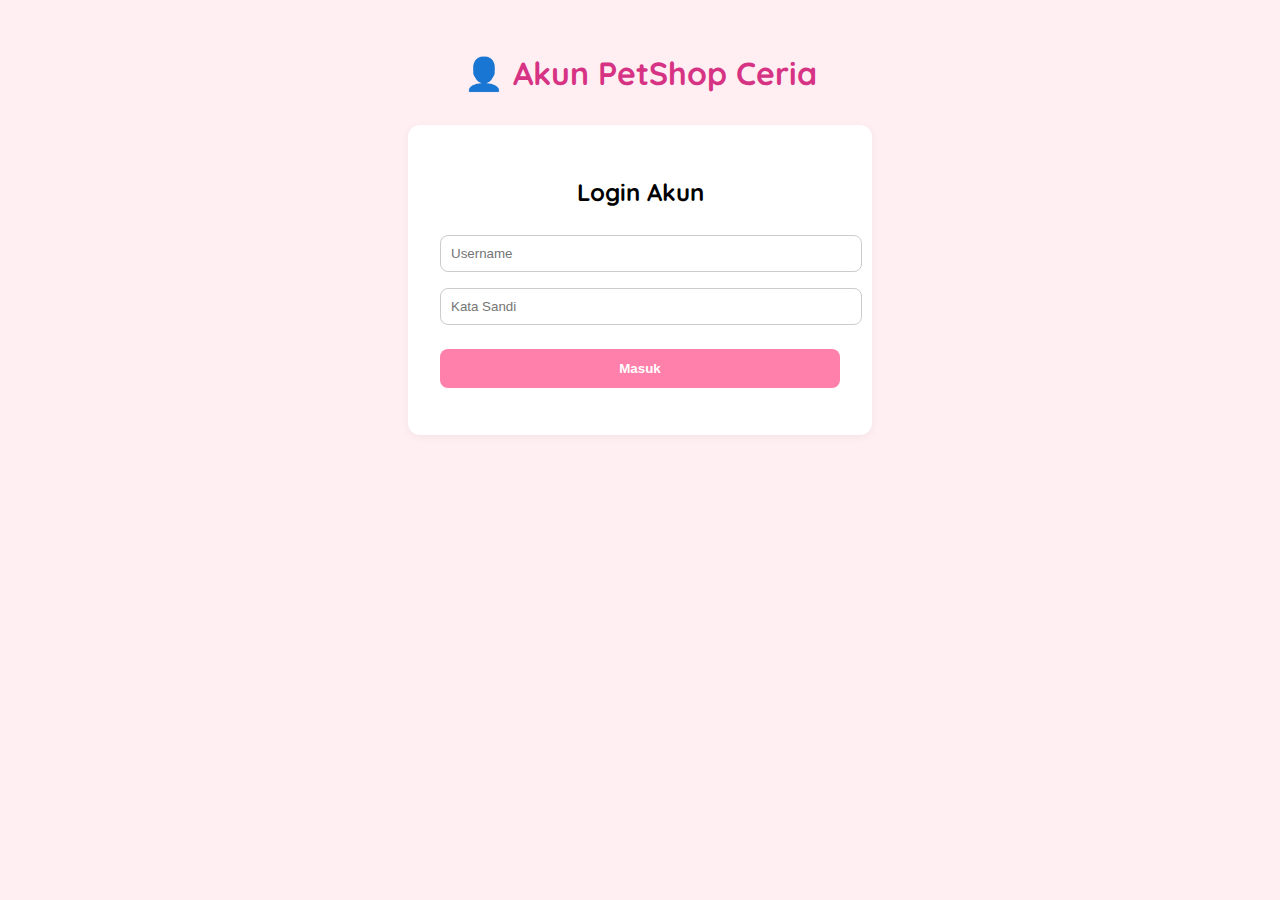
<file: index.html>
<!DOCTYPE html>
<html lang="id">
<head>
  <meta charset="UTF-8" />
  <meta name="viewport" content="width=device-width, initial-scale=1" />
  <title>Akun PetShop Ceria</title>
  <link href="https://fonts.googleapis.com/css2?family=Quicksand:wght@400;600&display=swap" rel="stylesheet">
  <style>
    body {
      font-family: 'Quicksand', sans-serif;
      margin: 0;
      background-color: #ffeef2;
      padding: 2rem;
      text-align: center;
    }

    h1 {
      color: #d63384;
    }

    .form-container, .akun-container {
      background-color: white;
      padding: 2rem;
      border-radius: 12px;
      box-shadow: 0 2px 10px rgba(0,0,0,0.05);
      max-width: 400px;
      margin: 2rem auto;
    }

    input {
      padding: 10px;
      width: 100%;
      margin: 0.5rem 0;
      border-radius: 8px;
      border: 1px solid #ccc;
    }

    button {
      background-color: #ff80ab;
      border: none;
      padding: 12px;
      width: 100%;
      border-radius: 8px;
      color: white;
      font-weight: bold;
      cursor: pointer;
      margin-top: 1rem;
    }

    button:hover {
      background-color: #f06292;
    }

    .logout-btn {
      background-color: #ff5252;
    }

    .logout-btn:hover {
      background-color: #e53935;
    }

    .error {
      color: red;
      font-size: 0.9em;
    }
  </style>
</head>
<body>

  <h1>👤 Akun PetShop Ceria</h1>

  <div id="form-login" class="form-container">
    <h2>Login Akun</h2>
    <input type="text" id="admin" placeholder="Username" required />
    <input type="password" id="admin123" placeholder="Kata Sandi" required />
    <button onclick="login()">Masuk</button>
    <p id="error-message" class="error"></p>
  </div>

  <div id="akun-data" class="akun-container" style="display: none;">
    <h2>Selamat Datang, <span id="akun-nama"></span>!</h2>
    <p>Email: <span id="akun-email"></span></p>
    <br><br>
    <button onclick="masukMenu()">Masuk ke Menu</button>
  </div>

  <!-- Loading container -->
  <div id="loading" class="akun-container" style="display: none;">
    <h2>Memuat...</h2>
    <p>Silakan tunggu sebentar</p>
  </div>

  <script>
    // Simulasi data akun yang disiapkan
    const akunTersedia = {
      username: "admin",
      password: "admin123",
      nama: "admin",
      email: "adminpetshop@email.com"
    };

    document.addEventListener("DOMContentLoaded", () => {
      const loginData = localStorage.getItem("loginAktif");
      if (loginData) {
        const data = JSON.parse(loginData);
        tampilkanAkun(data.nama, data.email);
      }
    });

    function login() {
      const inputUser = document.getElementById("admin").value;
      const inputPass = document.getElementById("admin123").value;
      const errorMsg = document.getElementById("error-message");

      if (inputUser === akunTersedia.username && inputPass === akunTersedia.password) {
        localStorage.setItem("loginAktif", JSON.stringify({
          nama: akunTersedia.nama,
          email: akunTersedia.email
        }));

      // Tampilkan loading dan alihkan setelah 2 detik
        document.getElementById("form-login").style.display = "none";
        errorMsg.innerText = "";
        document.getElementById("loading").style.display = "block";
      // Redirect setelah 1.5 detik
        setTimeout(() => {
        window.location.href = "beranda.html";
        }, 1500); // 1500 milidetik = 1.5 detik
        } else {
        errorMsg.innerText = "Username atau kata sandi salah!";
      }
    }

    function tampilkanAkun(nama, email) {
      document.getElementById("form-login").style.display = "none";
      document.getElementById("akun-data").style.display = "block";
      document.getElementById("akun-nama").innerText = nama;
      document.getElementById("akun-email").innerText = email;
    }

    function masukMenu() {
      window.location.href = "beranda.html";
    }

    function logout() {
      localStorage.removeItem("loginAktif");
      location.reload();
    }
  </script>
</body>
</html>
</file>
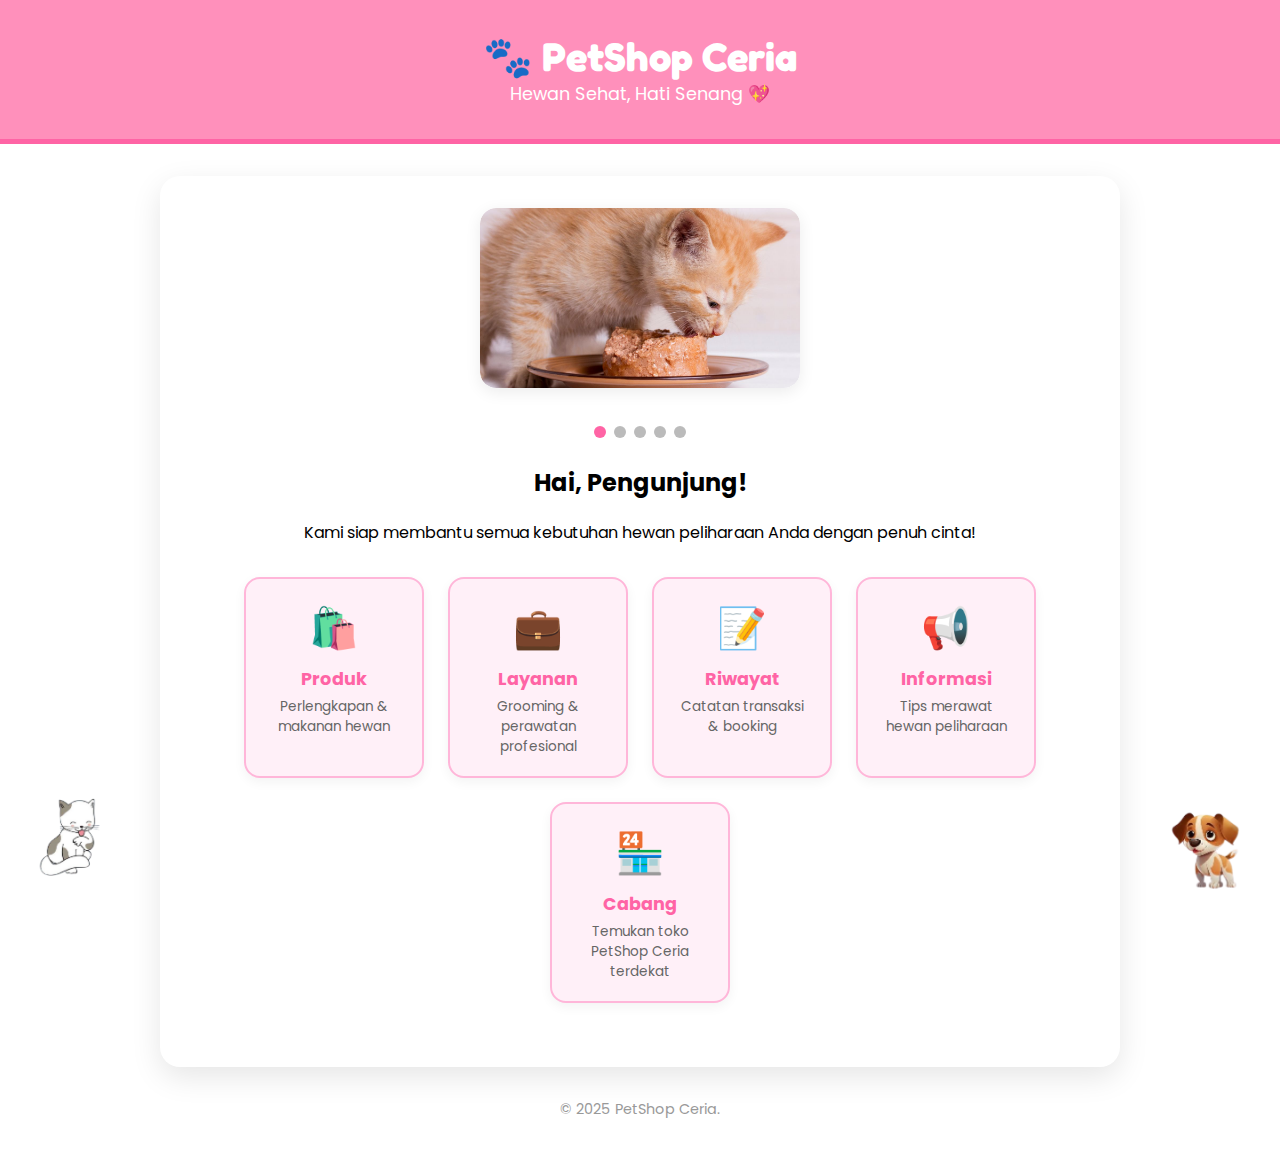
<file: beranda.html>
<!DOCTYPE html>
<html lang="id">
<head>
  <meta charset="UTF-8" />
  <meta name="viewport" content="width=device-width, initial-scale=1" />
  <title>Beranda - PetShop Ceria</title>
  <link href="https://fonts.googleapis.com/css2?family=Fredoka+One&display=swap" rel="stylesheet">
  <link href="https://fonts.googleapis.com/css2?family=Poppins:wght@400;600&display=swap" rel="stylesheet">
  <style>
    * {
      box-sizing: border-box;
      scroll-behavior: smooth;
    }

    body {
      margin: 0;
      font-family: 'Poppins', sans-serif;
      background: linear-gradient(to bottom, #fff0f5, #ffe0f0);
      background-image: url("https://emoji.gg/assets/emoji/2371-pawprints.gif");
      background-size: 50px;
      background-repeat: repeat;
      animation: bgScroll 60s linear infinite;
    }

    @keyframes bgScroll {
      from { background-position: 0 0; }
      to { background-position: 1000px 1000px; }
    }

    header {
      background-color: #ff90bb;
      padding: 2rem;
      text-align: center;
      color: white;
      border-bottom: 5px solid #ff64a5;
      position: sticky;
      top: 0;
      z-index: 1000;
    }

    header h1 {
      font-family: 'Fredoka One', cursive;
      margin: 0;
      font-size: 2.5rem;
    }

    #profileButton {
      position: absolute;
      top: 20px;
      right: 30px;
      display: none;
    }

    #profileButton button {
      padding: 0.6rem 1.2rem;
      background: white;
      color: #ff64a5;
      border: none;
      border-radius: 25px;
      font-weight: bold;
      cursor: pointer;
      box-shadow: 0 4px 10px rgba(0,0,0,0.1);
    }

    .dropdown-menu {
      display: none;
      position: absolute;
      right: 0;
      top: 45px;
      background: white;
      border-radius: 10px;
      box-shadow: 0 4px 12px rgba(0,0,0,0.1);
      overflow: hidden;
      z-index: 1001;
    }

    .dropdown-menu a {
      display: block;
      padding: 10px 20px;
      text-decoration: none;
      color: #ff64a5;
      font-weight: 500;
      transition: background 0.2s;
    }

    .dropdown-menu a:hover {
      background: #ffe6f0;
    }

    main {
      max-width: 960px;
      margin: auto;
      padding: 2rem;
      background-color: white;
      border-radius: 20px;
      box-shadow: 0 10px 30px rgba(0,0,0,0.1);
      text-align: center;
      margin-top: 2rem;
    }

    .slideshow-container {
      position: relative;
      width: 100%;
      max-width: 320px;
      margin: 0 auto 2rem auto;
      overflow: hidden;
      border-radius: 16px;
      box-shadow: 0 4px 16px rgba(0,0,0,0.08);
    }

    .slide-img {
      width: 100%;
      height: 180px;
      object-fit: cover;
      display: none;
      animation: fadeSlide 1s ease-in-out;
      border-radius: 16px;
      transition: transform 0.3s ease;
    }

    .slide-img:hover {
      transform: scale(1.02);
    }

    @keyframes fadeSlide {
      from { opacity: 0; }
      to { opacity: 1; }
    }

    .dot-container {
      text-align: center;
      margin-top: 1rem;
    }

    .dot {
      height: 12px;
      width: 12px;
      margin: 0 4px;
      background-color: #bbb;
      border-radius: 50%;
      display: inline-block;
      transition: background-color 0.3s;
      cursor: pointer;
    }

    .active {
      background-color: #ff64a5;
    }

    .menu {
      display: flex;
      flex-wrap: wrap;
      justify-content: center;
      gap: 1.5rem;
      margin: 2rem 0;
    }

    .card {
      background: #fff0f8;
      border: 2px solid #ffb6d9;
      border-radius: 16px;
      width: 180px;
      padding: 1.2rem;
      text-align: center;
      cursor: pointer;
      transition: transform 0.3s ease, box-shadow 0.3s ease;
      box-shadow: 0 4px 12px rgba(0,0,0,0.05);
    }

    .card:hover {
      transform: translateY(-6px);
      box-shadow: 0 8px 20px rgba(0,0,0,0.1);
      background: #ffe6f2;
    }

    .card .emoji {
      font-size: 2.5rem;
      margin-bottom: 0.5rem;
    }

    .card h3 {
      margin: 0.5rem 0 0.3rem;
      color: #ff64a5;
      font-size: 1.1rem;
    }

    .card p {
      margin: 0;
      font-size: 0.85rem;
      color: #666;
    }

    footer {
      text-align: center;
      padding: 2rem;
      color: #999;
      font-size: 0.9rem;
    }

    @media (max-width: 600px) {
      .card {
        width: 100%;
      }
    }

    .dog-animation {
      position: fixed;
      bottom: 0;
      left: 20px;
      width: 100px;
      z-index: 999;
      animation: jump 2s infinite ease-in-out;
    }

    .cat-animation {
      position: fixed;
      bottom: 0;
      right: 20px;
      width: 100px;
      z-index: 999;
      animation: swing 3s infinite ease-in-out;
    }

    @keyframes jump {
      0%, 100% { transform: translateY(0); }
      50% { transform: translateY(-20px); }
    }

    @keyframes swing {
      0%, 100% { transform: rotate(0deg); }
      25% { transform: rotate(3deg); }
      75% { transform: rotate(-3deg); }
    }
  </style>
</head>
<body>

  <header>
    <h1>🐾 PetShop Ceria</h1>
    <p style="margin: 0; font-size: 1.1rem;">Hewan Sehat, Hati Senang 💖</p>

    <div id="profileButton">
      <button onclick="toggleDropdown()">👤 Profil</button>
      <div id="profileDropdown" class="dropdown-menu">
        <a href="profil.html">Lihat Profil</a>
        <a href="ubah-password.html">Ubah Password</a>
        <a href="#" onclick="logout()">Logout</a>
      </div>
    </div>
  </header>

  <main>
    <div class="slideshow-container" id="slideshow">
      <img class="slide-img" src="kucing1.jpg" alt="Slide 1">
      <img class="slide-img" src="anjing1.jpeg" alt="Slide 2">
      <img class="slide-img" src="kucingvip.gif" alt="Slide 3">
      <img class="slide-img" src="rawwr.jpg" alt="Slide 4">
      <img class="slide-img" src="anjing.jpg" alt="Slide 5">
    </div>

    <div class="dot-container" id="dotContainer"></div>

    <h2 id="greeting">Hai, pengguna!</h2>
    <p>Kami siap membantu semua kebutuhan hewan peliharaan Anda dengan penuh cinta!</p>

    <div class="menu">
      <div class="card" onclick="menuClick('produk.html')">
        <div class="emoji">🛍️</div>
        <h3>Produk</h3>
        <p>Perlengkapan & makanan hewan</p>
      </div>
      <div class="card" onclick="menuClick('layanann.html')">
        <div class="emoji">💼</div>
        <h3>Layanan</h3>
        <p>Grooming & perawatan profesional</p>
      </div>
      <div class="card" onclick="menuClick('riwayat.html')">
        <div class="emoji">📝</div>
        <h3>Riwayat</h3>
        <p>Catatan transaksi & booking</p>
      </div>
      <div class="card" onclick="menuClick('informasi.html')">
        <div class="emoji">📢</div>
        <h3>Informasi</h3>
        <p>Tips merawat hewan peliharaan</p>
      </div>
      <div class="card" onclick="menuClick('cabang.html')">
        <div class="emoji">🏪</div>
        <h3>Cabang</h3>
        <p>Temukan toko PetShop Ceria terdekat</p>
      </div>
    </div>
  </main>

  <img src="KUCING.png" alt="Kucing" class="dog-animation" />
  <img src="ANJING.png" alt="Anjing" class="cat-animation" />

  <footer>
    &copy; 2025 PetShop Ceria.
  </footer>

  <audio id="meowSound" src="https://www.fesliyanstudios.com/play-mp3/4383" preload="auto"></audio>

  <script>
    const loginData = localStorage.getItem("loginAktif");
    let slides, dots = [], slideIndex = 0;

    function initializeSlideshow() {
      slides = document.getElementsByClassName("slide-img");
      const dotContainer = document.getElementById("dotContainer");

      for (let i = 0; i < slides.length; i++) {
        const dot = document.createElement("span");
        dot.classList.add("dot");
        dot.onclick = () => setSlide(i);
        dotContainer.appendChild(dot);
        dots.push(dot);
      }

      showSlides();
    }

    function showSlides() {
      if (!slides || slides.length === 0 || !dots || dots.length === 0) return;

      for (let i = 0; i < slides.length; i++) {
        slides[i].style.display = "none";
        if (dots[i]) dots[i].classList.remove("active");
      }

      slides[slideIndex].style.display = "block";
      if (dots[slideIndex]) dots[slideIndex].classList.add("active");

      slideIndex = (slideIndex + 1) % slides.length;
      setTimeout(showSlides, 5000);
    }

    function setSlide(n) {
      slideIndex = n;
      showSlides();
    }

    function menuClick(page) {
      document.getElementById("meowSound").play();
      setTimeout(() => window.location.href = page, 300);
    }

    function toggleDropdown() {
      const menu = document.getElementById("profileDropdown");
      menu.style.display = menu.style.display === "block" ? "none" : "block";
    }

    function logout() {
      localStorage.removeItem("loginAktif");
      alert("Berhasil logout!");
      window.location.href = "index.html";
    }

    // Tutup dropdown jika klik di luar
    document.addEventListener("click", function (e) {
      const btn = document.getElementById("profileButton");
      if (!btn.contains(e.target)) {
        document.getElementById("profileDropdown").style.display = "none";
      }
    });

    window.onload = function () {
      try {
        if (loginData) {
          const user = JSON.parse(loginData);
          document.getElementById("greeting").innerText = `Hai, ${user.nama}!`;
          document.getElementById("profileButton").style.display = "block";
        } else {
          document.getElementById("greeting").innerText = `Hai, Pengunjung!`;
        }
      } catch (e) {
        localStorage.removeItem("loginAktif");
        document.getElementById("greeting").innerText = `Hai, Pengunjung!`;
      }

      initializeSlideshow();
    };
  </script>
</body>
</html>
</file>
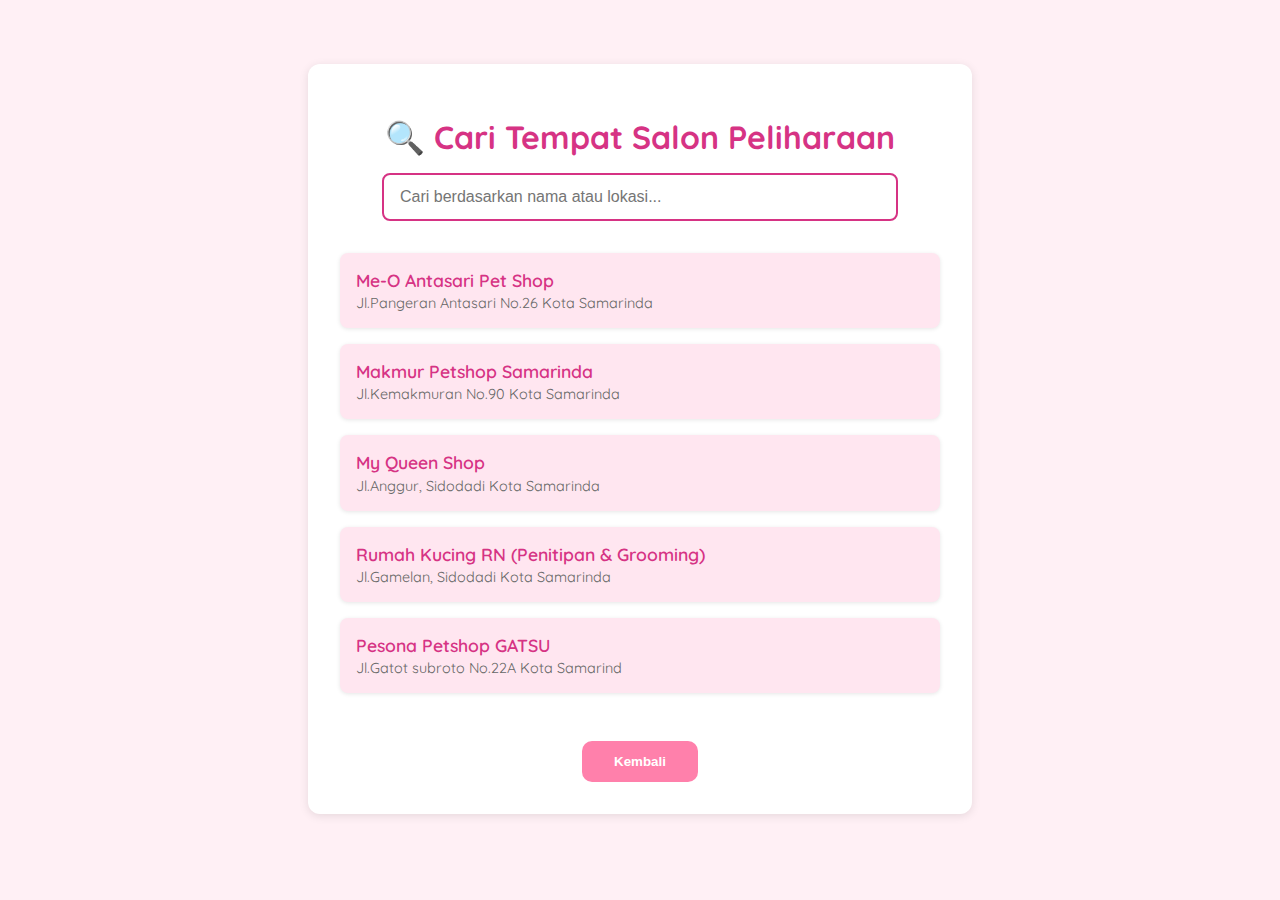
<file: cabang.html>
<!DOCTYPE html>
<html lang="id">
<head>
  <meta charset="UTF-8" />
  <meta name="viewport" content="width=device-width, initial-scale=1" />
  <title>Cari Salon Peliharaan - PetShop Ceria</title>
  <link href="https://fonts.googleapis.com/css2?family=Quicksand:wght@400;600&display=swap" rel="stylesheet" />
  <style>
    body {
      font-family: 'Quicksand', sans-serif;
      background-color: #fff0f5;
      margin: 0;
      padding: 2rem;
      text-align: center;
    }
    .container {
      background-color: white;
      max-width: 600px;
      margin: 2rem auto;
      padding: 2rem;
      border-radius: 12px;
      box-shadow: 0 2px 10px rgba(0,0,0,0.1);
    }
    h1 {
      color: #d63384;
      margin-bottom: 1rem;
    }
    input[type="text"] {
      width: 80%;
      padding: 0.8rem 1rem;
      font-size: 1rem;
      border: 2px solid #d63384;
      border-radius: 8px;
      outline: none;
      transition: border-color 0.3s ease;
    }
    input[type="text"]:focus {
      border-color: #f06292;
    }
    ul {
      list-style: none;
      padding: 0;
      margin-top: 2rem;
      text-align: left;
    }
    li {
      background-color: #ffe6f0;
      margin-bottom: 1rem;
      padding: 1rem;
      border-radius: 8px;
      box-shadow: 0 1px 4px rgba(0,0,0,0.1);
    }
    .salon-name {
      font-weight: 600;
      font-size: 1.1rem;
      color: #d63384;
    }
    .salon-address {
      font-size: 0.9rem;
      color: #666;
      margin-top: 0.2rem;
    }
    .no-result {
      margin-top: 2rem;
      color: #999;
      font-style: italic;
    }
    button.back-btn {
      margin-top: 2rem;
      padding: 0.8rem 2rem;
      background-color: #ff80ab;
      color: white;
      border: none;
      border-radius: 10px;
      font-weight: bold;
      cursor: pointer;
      transition: background-color 0.3s ease;
    }
    button.back-btn:hover {
      background-color: #f06292;
    }
  </style>
</head>
<body>

  <div class="container">
    <h1>🔍 Cari Tempat Salon Peliharaan</h1>
    <input type="text" id="searchInput" placeholder="Cari berdasarkan nama atau lokasi..." onkeyup="filterSalons()" />

    <ul id="salonList">
       <li>
        <a href="https://www.google.com/maps/search/?api=1&query=Me-O+Antasari+Pet+Shop+Jl.Pangeran+Antasari+No.26+Kota+Samarinda" target="_blank" style="text-decoration: none; color: inherit; display: block;">
            <div class="salon-name">Me-O Antasari Pet Shop</div>
            <div class="salon-address">Jl.Pangeran Antasari No.26 Kota Samarinda</div>
        </a>
    </li>
      <li>
        <a href="https://www.google.com/maps/search/?api=1&query=Makmur+Petshop+Samarinda+Jl.Kemakmuran+No.90+Kota+Samarinda" target="_blank" style="text-decoration: none; color: inherit; display: block;">
            <div class="salon-name">Makmur Petshop Samarinda</div>
            <div class="salon-address">Jl.Kemakmuran No.90 Kota Samarinda</div>
        </a>
    </li>
      <li>
        <a href="https://www.google.com/maps/search/?api=1&query=My+Queen+Shop+Jl.Anggur+Sidodadi+Kota+Samarinda" target="_blank" style="text-decoration: none; color: inherit; display: block;">
            <div class="salon-name">My Queen Shop</div>
            <div class="salon-address">Jl.Anggur, Sidodadi Kota Samarinda</div>
      </a>
        </li>
      <li>
        <a href="https://www.google.com/maps/search/?api=1&query=Rumah+Kucing+RN+Jl.Gamelan+Sidodadi+Kota+Samarinda" target="_blank" style="text-decoration: none; color: inherit; display: block;">
            <div class="salon-name">Rumah Kucing RN (Penitipan & Grooming)</div>
            <div class="salon-address">Jl.Gamelan, Sidodadi Kota Samarinda</div>
      </a>
        </li>
      <li>
        <a href="https://www.google.com/maps/search/?api=1&query=Pesona+Petshop+GATSU+Jl.Gatot+subroto+No.22A+Kota+Samarinda" target="_blank" style="text-decoration: none; color: inherit; display: block;">
            <div class="salon-name">Pesona Petshop GATSU</div>
            <div class="salon-address">Jl.Gatot subroto No.22A Kota Samarind</div>
      </a>
        </li>
    </ul>
    <div id="noResult" class="no-result" style="display:none;">Tidak ada salon yang ditemukan.</div>

    <button class="back-btn" onclick="window.history.back()">Kembali</button>
  </div>

  <script>
    function filterSalons() {
      const input = document.getElementById('searchInput');
      const filter = input.value.toLowerCase();
      const list = document.getElementById('salonList');
      const salons = list.getElementsByTagName('li');
      let visibleCount = 0;

      for (let i = 0; i < salons.length; i++) {
        const name = salons[i].querySelector('.salon-name').textContent.toLowerCase();
        const address = salons[i].querySelector('.salon-address').textContent.toLowerCase();
        if (name.includes(filter) || address.includes(filter)) {
          salons[i].style.display = "";
          visibleCount++;
        } else {
          salons[i].style.display = "none";
        }
      }

      document.getElementById('noResult').style.display = visibleCount === 0 ? 'block' : 'none';
    }
  </script>

</body>
</html>
</file>
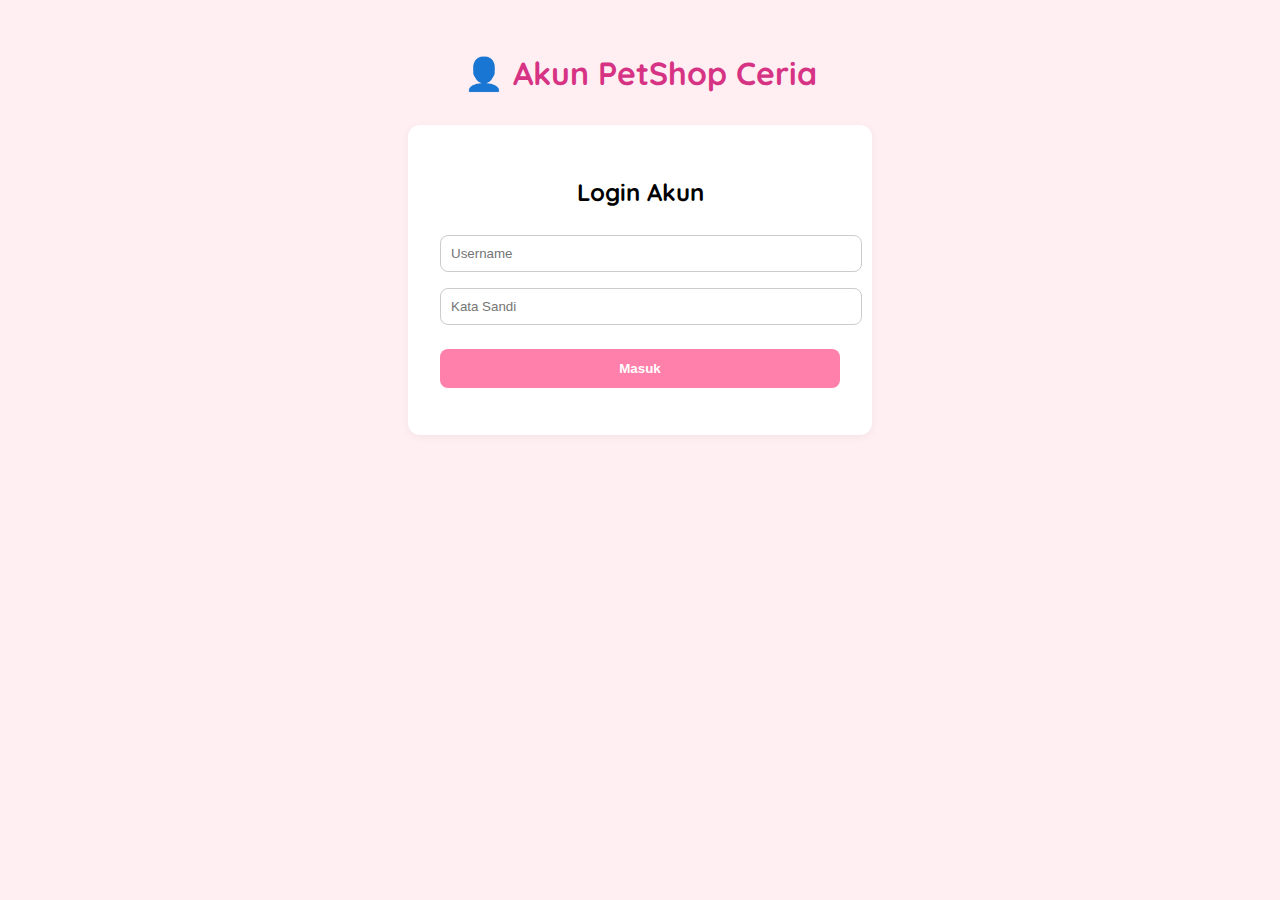
<file: editprofile.html>
<!DOCTYPE html>
<html lang="id">
<head>
  <meta charset="UTF-8" />
  <meta name="viewport" content="width=device-width, initial-scale=1.0" />
  <title>Profil Pengguna - PetShop Ceria</title>
  <link href="https://fonts.googleapis.com/css2?family=Poppins:wght@400;600&display=swap" rel="stylesheet" />
  <style>
    * {
      box-sizing: border-box;
      margin: 0;
      padding: 0;
    }

    body {
      font-family: 'Poppins', sans-serif;
      background: linear-gradient(to bottom, #ffe0f0, #fff0f5);
      padding: 2rem;
      color: #333;
    }

    .profile-container {
      max-width: 600px;
      margin: 2rem auto;
      background: #fff;
      border-radius: 20px;
      box-shadow: 0 10px 30px rgba(0, 0, 0, 0.1);
      padding: 2rem;
      text-align: center;
    }

    .profile-header img {
      width: 120px;
      height: 120px;
      border-radius: 50%;
      border: 4px solid #ff90bb;
      box-shadow: 0 4px 12px rgba(0, 0, 0, 0.1);
      object-fit: cover;
    }

    .profile-header h2 {
      margin-top: 1rem;
      font-size: 1.8rem;
      color: #ff64a5;
    }

    .profile-info {
      margin-top: 2rem;
      text-align: left;
      padding: 0 1rem;
    }

    .info-item {
      display: flex;
      align-items: center;
      margin-bottom: 1rem;
      font-size: 1rem;
      color: #444;
    }

    .info-item img {
      width: 24px;
      margin-right: 10px;
    }

    .info-label {
      font-weight: 600;
      min-width: 90px;
      color: #ff64a5;
    }

    .btn-group {
      margin-top: 2rem;
      display: flex;
      flex-direction: column;
      gap: 1rem;
      align-items: center;
    }

    .btn-group a,
    .btn-group button {
      background: #ff90bb;
      color: white;
      padding: 0.8rem 2rem;
      border-radius: 30px;
      text-decoration: none;
      font-weight: bold;
      border: none;
      cursor: pointer;
      transition: background 0.3s ease;
    }

    .btn-group a:hover,
    .btn-group button:hover {
      background: #ff64a5;
    }

    .form-edit {
      display: none;
      margin-top: 1.5rem;
      text-align: left;
    }

    .form-edit input {
      width: 100%;
      padding: 0.6rem;
      margin-bottom: 1rem;
      border-radius: 10px;
      border: 1px solid #ccc;
    }

    .form-edit button {
      background: #ff90bb;
      border: none;
      padding: 0.6rem 1.5rem;
      color: white;
      border-radius: 20px;
      font-weight: bold;
      cursor: pointer;
    }

    .form-edit button:hover {
      background: #ff64a5;
    }

    .form-edit input[type="file"] {
      padding: 0.3rem;
    }

    @media (max-width: 480px) {
      .profile-container {
        padding: 1.5rem;
        margin: 1rem;
      }

      .info-item {
        flex-direction: column;
        align-items: flex-start;
      }

      .info-item img {
        margin-bottom: 6px;
      }

      .btn-group {
        gap: 0.75rem;
      }
    }
  </style>
</head>
<body>

  <div class="profile-container">
    <div class="profile-header">
      <img id="fotoProfil" src="https://cdn-icons-png.flaticon.com/512/847/847969.png" alt="Foto Profil" />
      <h2 id="namaPengguna">Nama Pengguna</h2>
    </div>

    <div class="profile-info">
      <div class="info-item">
        <img src="https://cdn-icons-png.flaticon.com/512/561/561127.png" alt="Email" />
        <span class="info-label">Email:</span>&nbsp;<span id="emailPengguna">email@example.com</span>
      </div>
      <div class="info-item">
        <img src="https://cdn-icons-png.flaticon.com/512/597/597177.png" alt="Telepon" />
        <span class="info-label">Telepon:</span>&nbsp;<span id="teleponPengguna">08xxxxxxxx</span>
      </div>
      <div class="info-item">
        <img src="https://cdn-icons-png.flaticon.com/512/484/484167.png" alt="Alamat" />
        <span class="info-label">Alamat:</span>&nbsp;<span id="alamatPengguna">Alamat pengguna</span>
      </div>
    </div>

    <div class="btn-group">
      <button onclick="toggleEdit()">✏️ Edit Profil</button>
      <a href="beranda.html">⬅️ Kembali ke Beranda</a>
      <button onclick="logout()">🚪 Keluar</button>
    </div>

    <div class="form-edit" id="formEdit">
      <h3>Edit Profil</h3>
      <input type="text" id="editNama" placeholder="Nama Lengkap" />
      <input type="email" id="editEmail" placeholder="Email" />
      <input type="text" id="editTelepon" placeholder="Telepon" />
      <input type="text" id="editAlamat" placeholder="Alamat" />
      <input type="file" id="editFoto" accept="image/*" />
      <button onclick="simpanEdit()">💾 Simpan Perubahan</button>
    </div>
  </div>

  <script>
    const dataLogin = localStorage.getItem("loginAktif");
    let pengguna;

    if (!dataLogin) {
      alert("Silakan login terlebih dahulu.");
      window.location.href = "index.html";
    } else {
      pengguna = JSON.parse(dataLogin);
      tampilkanProfil();
    }

    function tampilkanProfil() {
      document.getElementById("namaPengguna").innerText = pengguna.nama || "Nama tidak tersedia";
      document.getElementById("emailPengguna").innerText = pengguna.email || "Belum diisi";
      document.getElementById("teleponPengguna").innerText = pengguna.telepon || "Belum diisi";
      document.getElementById("alamatPengguna").innerText = pengguna.alamat || "Belum diisi";
      document.getElementById("fotoProfil").src = pengguna.foto || "https://cdn-icons-png.flaticon.com/512/847/847969.png";
    }

    function toggleEdit() {
      const form = document.getElementById("formEdit");
      if (form.style.display === "block") {
        form.style.display = "none";
      } else {
        document.getElementById("editNama").value = pengguna.nama || "";
        document.getElementById("editEmail").value = pengguna.email || "";
        document.getElementById("editTelepon").value = pengguna.telepon || "";
        document.getElementById("editAlamat").value = pengguna.alamat || "";
        form.style.display = "block";
      }
    }

    function simpanEdit() {
      pengguna.nama = document.getElementById("editNama").value;
      pengguna.email = document.getElementById("editEmail").value;
      pengguna.telepon = document.getElementById("editTelepon").value;
      pengguna.alamat = document.getElementById("editAlamat").value;

      const file = document.getElementById("editFoto").files[0];
      if (file) {
        const reader = new FileReader();
        reader.onloadend = () => {
          pengguna.foto = reader.result;
          simpanKeStorage();
        };
        reader.readAsDataURL(file);
      } else {
        simpanKeStorage();
      }
    }

    function simpanKeStorage() {
      localStorage.setItem("loginAktif", JSON.stringify(pengguna));
      alert("Profil berhasil diperbarui!");
      location.reload();
    }

    function logout() {
      const konfirmasi = confirm("Apakah Anda yakin ingin keluar?");
      if (konfirmasi) {
        localStorage.removeItem("loginAktif");
        window.location.href = "index.html";
      }
    }
  </script>

</body>
</html>
</file>
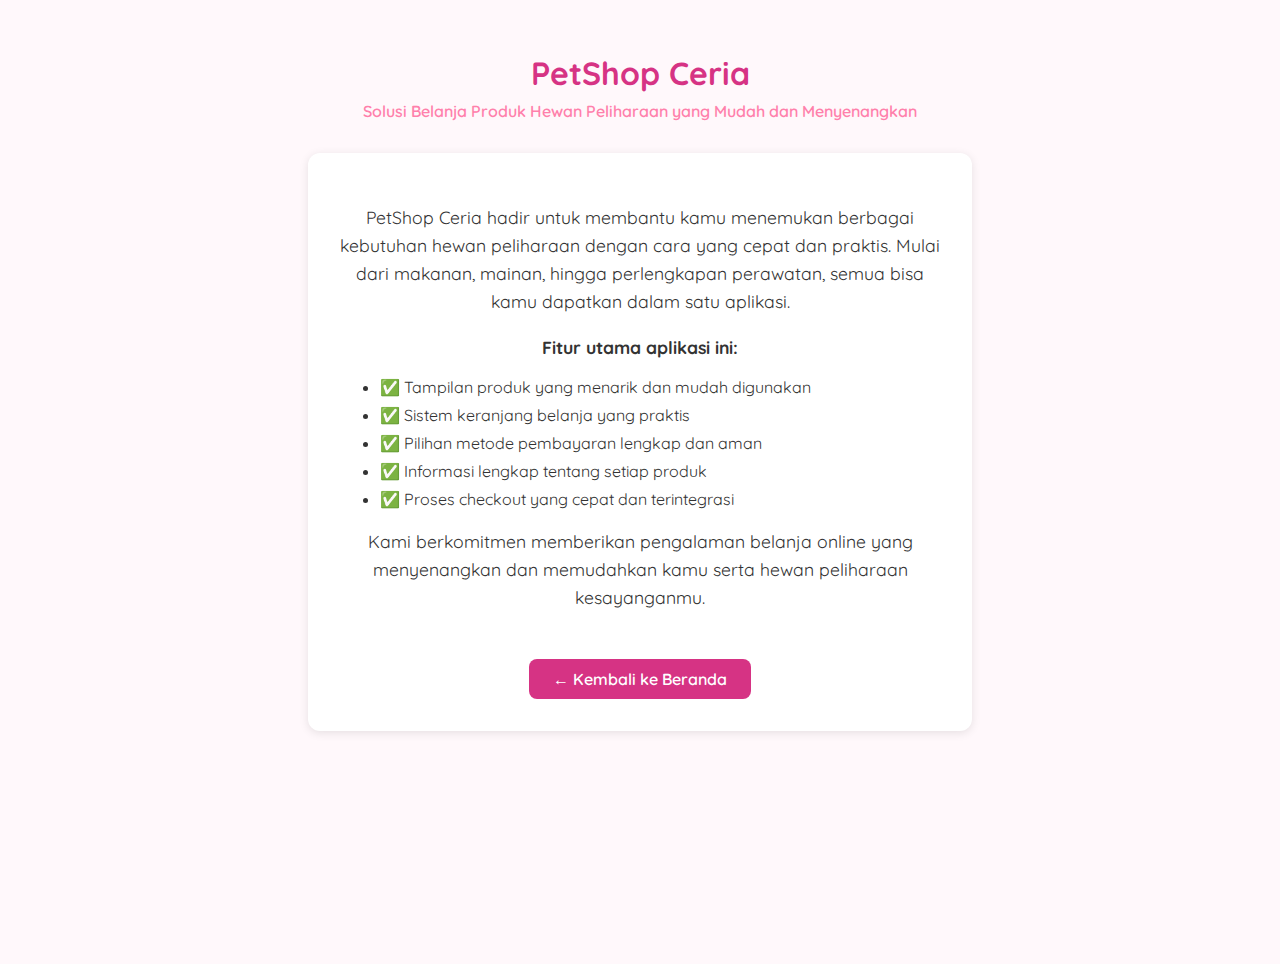
<file: informasi.html>
<!DOCTYPE html>
<html lang="id">
<head>
  <meta charset="UTF-8" />
  <meta name="viewport" content="width=device-width, initial-scale=1" />
  <title>Tentang PetShop Ceria</title>
  <link href="https://fonts.googleapis.com/css2?family=Quicksand:wght@400;600&display=swap" rel="stylesheet" />
  <style>
    body {
      font-family: 'Quicksand', sans-serif;
      background-color: #fff8fb;
      margin: 0;
      padding: 2rem;
      color: #333;
      display: flex;
      flex-direction: column;
      align-items: center;
      min-height: 100vh;
    }

    h1 {
      color: #d63384;
      margin-bottom: 0.5rem;
    }

    .subtitle {
      color: #ff80ab;
      font-weight: 600;
      margin-bottom: 2rem;
    }

    .content {
      background: white;
      padding: 2rem;
      border-radius: 12px;
      box-shadow: 0 2px 10px rgba(0,0,0,0.1);
      max-width: 600px;
      text-align: center;
    }

    p {
      line-height: 1.6;
      margin-bottom: 1rem;
      font-size: 1.1rem;
    }

    ul {
      text-align: left;
      margin-top: 1rem;
      margin-bottom: 1rem;
    }

    ul li {
      margin-bottom: 0.5rem;
      font-size: 1rem;
    }

    .btn-back {
      margin-top: 2rem;
      background-color: #d63384;
      color: white;
      padding: 10px 24px;
      border: none;
      border-radius: 8px;
      font-weight: 600;
      cursor: pointer;
      text-decoration: none;
      display: inline-block;
      transition: background-color 0.3s;
    }

    .btn-back:hover {
      background-color: #c2185b;
    }
  </style>
</head>
<body>

  <h1>PetShop Ceria</h1>
  <div class="subtitle">Solusi Belanja Produk Hewan Peliharaan yang Mudah dan Menyenangkan</div>

  <div class="content">
    <p>PetShop Ceria hadir untuk membantu kamu menemukan berbagai kebutuhan hewan peliharaan dengan cara yang cepat dan praktis. Mulai dari makanan, mainan, hingga perlengkapan perawatan, semua bisa kamu dapatkan dalam satu aplikasi.</p>

    <p><strong>Fitur utama aplikasi ini:</strong></p>
    <ul>
      <li>✅ Tampilan produk yang menarik dan mudah digunakan</li>
      <li>✅ Sistem keranjang belanja yang praktis</li>
      <li>✅ Pilihan metode pembayaran lengkap dan aman</li>
      <li>✅ Informasi lengkap tentang setiap produk</li>
      <li>✅ Proses checkout yang cepat dan terintegrasi</li>
    </ul>

    <p>Kami berkomitmen memberikan pengalaman belanja online yang menyenangkan dan memudahkan kamu serta hewan peliharaan kesayanganmu.</p>

    <a href="beranda.html" class="btn-back">← Kembali ke Beranda</a>
  </div>
</body>
</html>
</file>
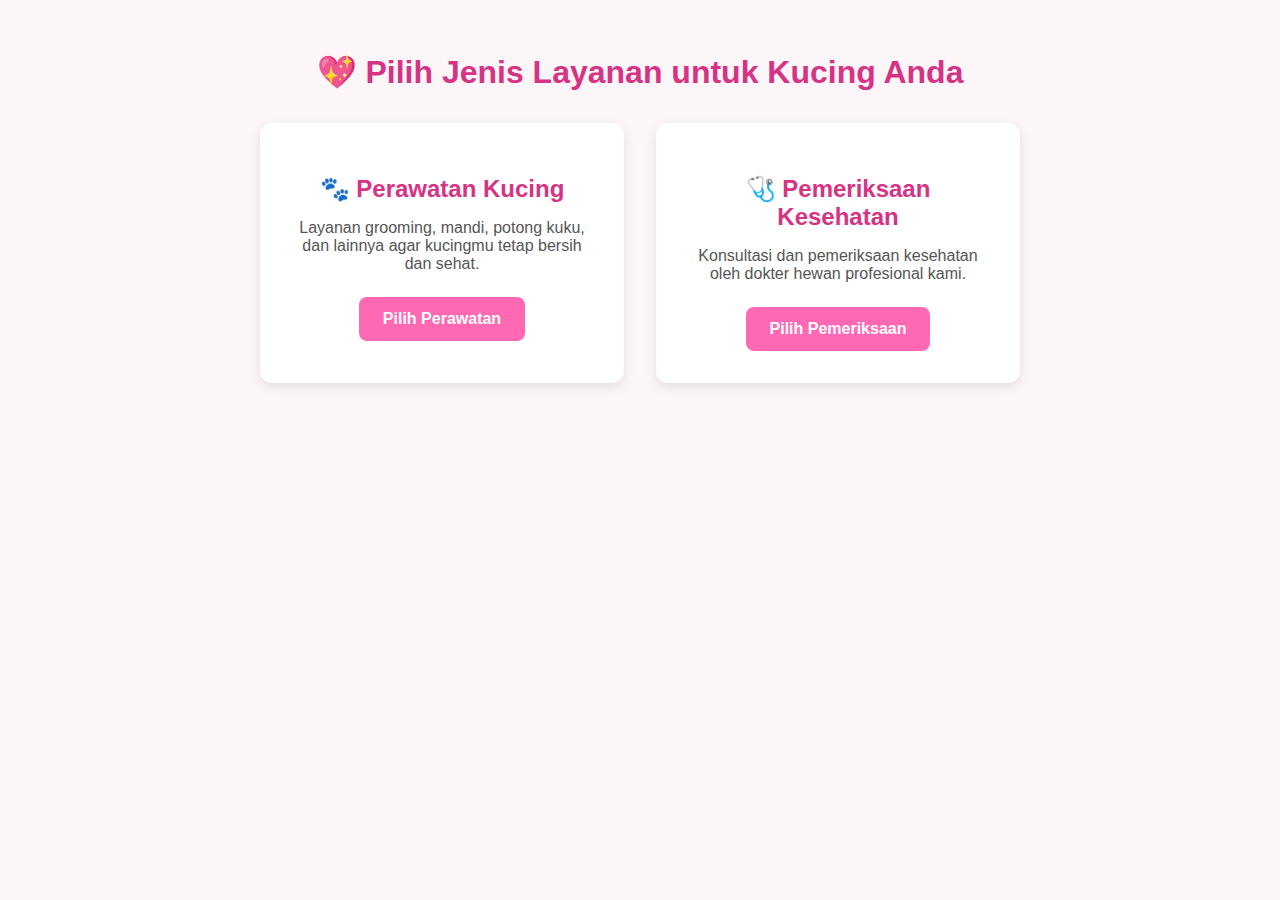
<file: layanann.html>
<!DOCTYPE html>
<html lang="id">
<head>
  <meta charset="UTF-8" />
  <meta name="viewport" content="width=device-width, initial-scale=1" />
  <title>Pilih Jenis Layanan</title>
  <style>
    body {
      font-family: 'Segoe UI', sans-serif;
      background-color: #fdf6f9;
      margin: 0;
      padding: 2rem;
    }

    .back-btn {
      margin-bottom: 2rem;
      padding: 1rem;
      border: 2px dashed #ddd; /* sementara agar terlihat */
      text-align: left;
    }

    .back-btn a {
      background-color: #d63384;
      color: white;
      padding: 0.6rem 1.2rem;
      text-decoration: none;
      border-radius: 8px;
      font-size: 1rem;
      font-weight: bold;
      display: inline-block;
      transition: background-color 0.3s ease;
    }

    .back-btn a:hover {
      background-color: #b02168;
    }

    h1 {
      color: #d63384;
      text-align: center;
      margin-bottom: 2rem;
    }

    .container {
      display: flex;
      justify-content: center;
      flex-wrap: wrap;
      gap: 2rem;
      max-width: 800px;
      margin: auto;
    }

    .card {
      background-color: #fff;
      border-radius: 12px;
      box-shadow: 0 4px 12px rgba(0,0,0,0.1);
      width: 300px;
      padding: 2rem;
      text-align: center;
      transition: transform 0.3s ease;
    }

    .card:hover {
      transform: translateY(-5px);
    }

    .card h2 {
      color: #d63384;
      margin-bottom: 1rem;
    }

    .card p {
      color: #555;
      margin-bottom: 1.5rem;
    }

    .btn {
      background-color: #ff69b4;
      color: white;
      border: none;
      padding: 0.8rem 1.5rem;
      border-radius: 8px;
      font-size: 1rem;
      font-weight: bold;
      cursor: pointer;
      text-decoration: none;
      display: inline-block;
    }

    .btn:hover {
      background-color: #d63384;
    }
  </style>
</head>
<body>
  </div>

  <h1>💖 Pilih Jenis Layanan untuk Kucing Anda</h1>

  <div class="container">
    <div class="card">
      <h2>🐾 Perawatan Kucing</h2>
      <p>Layanan grooming, mandi, potong kuku, dan lainnya agar kucingmu tetap bersih dan sehat.</p>
      <a href="perawatan.html" class="btn">Pilih Perawatan</a>
    </div>

    <div class="card">
      <h2>🩺 Pemeriksaan Kesehatan</h2>
      <p>Konsultasi dan pemeriksaan kesehatan oleh dokter hewan profesional kami.</p>
      <a href="pemeriksa.html" class="btn">Pilih Pemeriksaan</a>
    </div>
  </div>

</body>
</html>
</file>
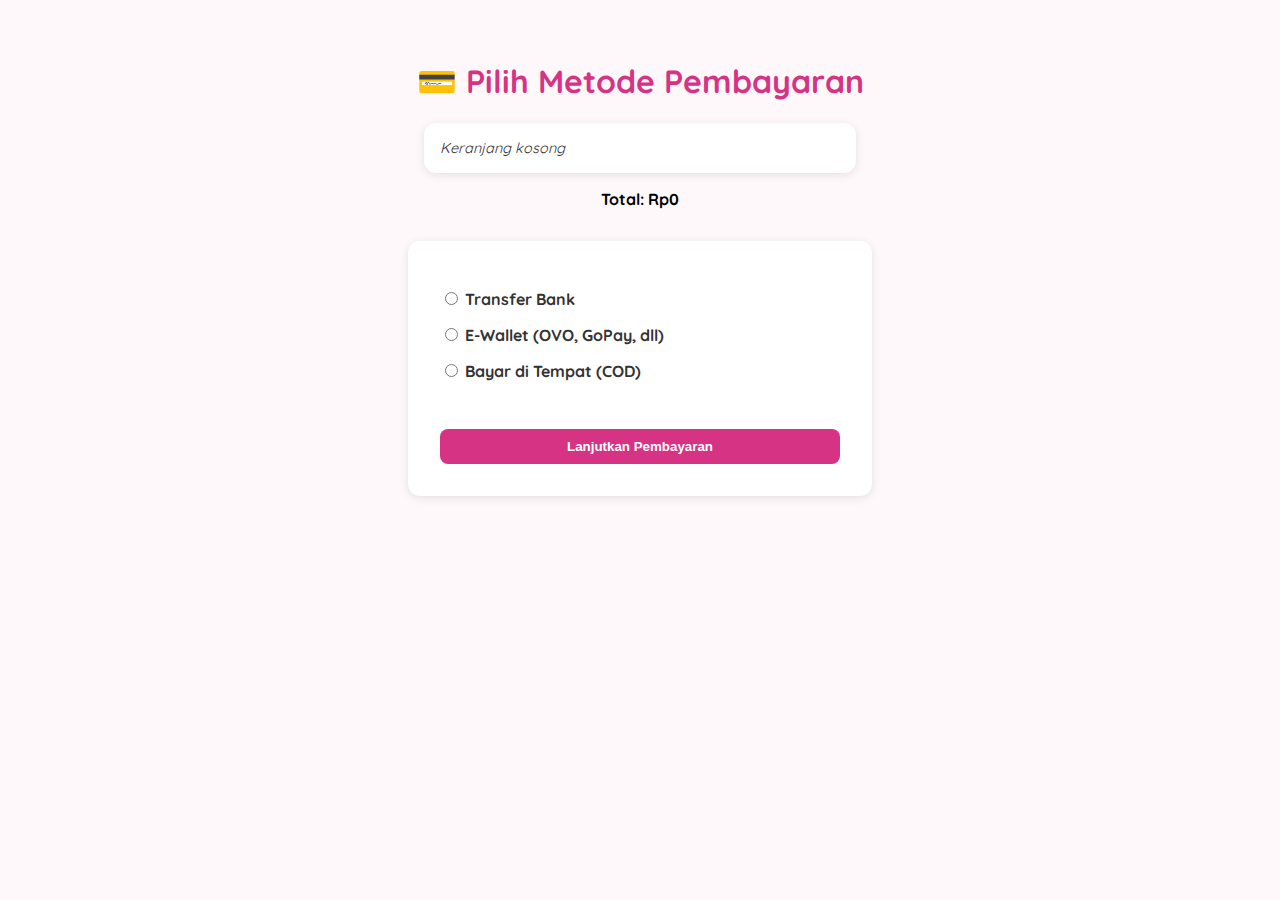
<file: pembayaran.html>
<!DOCTYPE html>
<html lang="id">
<head>
  <meta charset="UTF-8" />
  <meta name="viewport" content="width=device-width, initial-scale=1.0"/>
  <title>Pembayaran - PetShop Ceria</title>
  <link href="https://fonts.googleapis.com/css2?family=Quicksand:wght@400;600&display=swap" rel="stylesheet">
  <style>
    body {
      font-family: 'Quicksand', sans-serif;
      background-color: #fff8fb;
      padding: 2rem;
      text-align: center;
    }

    h1 {
      color: #d63384;
    }

    .payment-options {
      max-width: 400px;
      margin: 2rem auto;
      text-align: left;
      background-color: #fff;
      padding: 2rem;
      border-radius: 12px;
      box-shadow: 0 2px 10px rgba(0,0,0,0.1);
    }

    label {
      display: block;
      margin: 1rem 0;
      font-weight: bold;
      color: #333;
    }

    .btn {
      margin-top: 2rem;
      background-color: #d63384;
      color: white;
      padding: 10px 20px;
      border: none;
      border-radius: 8px;
      font-weight: bold;
      cursor: pointer;
      width: 100%;
    }

    .btn:hover {
      background-color: #c2185b;
    }

    #total-harga {
      font-weight: bold;
      margin-top: 1rem;
      text-align: center;
    }

    #cart-summary {
      max-width: 400px;
      margin: 1rem auto;
      text-align: left;
      color: #333;
      background: #fff;
      padding: 1rem;
      border-radius: 12px;
      box-shadow: 0 2px 10px rgba(0,0,0,0.1);
      font-size: 0.9rem;
    }

    /* Loading overlay */
    #loading-overlay {
      display: none;
      position: fixed;
      top: 0; left: 0;
      width: 100vw; height: 100vh;
      background-color: rgba(255, 255, 255, 0.8);
      z-index: 9999;
      align-items: center;
      justify-content: center;
      flex-direction: column;
      font-weight: bold;
      color: #d63384;
    }

    /* Spinner */
    .spinner {
      width: 40px;
      height: 40px;
      border: 4px solid #d63384;
      border-top: 4px solid transparent;
      border-radius: 50%;
      animation: spin 1s linear infinite;
      margin-top: 1rem;
    }

    @keyframes spin {
      to { transform: rotate(360deg); }
    }
  </style>
</head>
<body>

  <h1>💳 Pilih Metode Pembayaran</h1>

  <div id="cart-summary"><em>Memuat ringkasan pesanan...</em></div>

  <p id="total-harga">Total: Rp0</p>

  <form class="payment-options" onsubmit="submitPayment(event)">
    <label><input type="radio" name="payment" value="Transfer Bank" required> Transfer Bank</label>
    <label><input type="radio" name="payment" value="E-Wallet"> E-Wallet (OVO, GoPay, dll)</label>
    <label><input type="radio" name="payment" value="COD"> Bayar di Tempat (COD)</label>
    
    <button type="submit" class="btn">Lanjutkan Pembayaran</button>
  </form>

  <!-- Loading overlay -->
  <div id="loading-overlay">
    ⏳ Memproses pembayaran...
    <div class="spinner"></div>
  </div>

  <script>
    function tampilkanTotal() {
      const cart = JSON.parse(localStorage.getItem("keranjang") || "[]");
      let total = 0;
      cart.forEach(item => {
        total += item.price * (item.jumlah || 1);
      });
      const totalElem = document.getElementById("total-harga");
      totalElem.innerText = `Total: Rp${total.toLocaleString("id-ID")}`;
    }

    function tampilkanRingkasan() {
      const cart = JSON.parse(localStorage.getItem("keranjang") || "[]");
      const summaryElem = document.getElementById("cart-summary");
      if (cart.length === 0) {
        summaryElem.innerHTML = "<i>Keranjang kosong</i>";
        return;
      }
      let html = "<strong>Ringkasan Pesanan:</strong><ul>";
      cart.forEach(item => {
        const qty = item.jumlah || 1;
        const subtotal = item.price * qty;
        html += `<li>${item.name} x ${qty} - Rp${subtotal.toLocaleString("id-ID")}</li>`;
      });
      html += "</ul>";
      summaryElem.innerHTML = html;
    }

    function submitPayment(event) {
      event.preventDefault();
      const metode = document.querySelector('input[name="payment"]:checked')?.value;

      if (!metode) {
        alert("Silakan pilih metode pembayaran terlebih dahulu.");
        return;
      }

      const cart = JSON.parse(localStorage.getItem("keranjang") || "[]");
      if (cart.length === 0) {
        alert("Keranjang kosong. Silakan pilih produk terlebih dahulu.");
        window.location.href = "produk.html";
        return;
      }

      localStorage.setItem("metodePembayaran", metode);

      const loading = document.getElementById("loading-overlay");
      loading.style.display = "flex";

      setTimeout(() => {
        alert(`Anda memilih metode pembayaran: ${metode}.\nTerima kasih telah berbelanja di PetShop Ceria!`);
        localStorage.removeItem("keranjang");
        window.location.href = "riwayat.html";
      }, 2000);
    }

    document.addEventListener("DOMContentLoaded", () => {
      tampilkanRingkasan();
      tampilkanTotal();
    });
  </script>
</body>
</html>
</file>
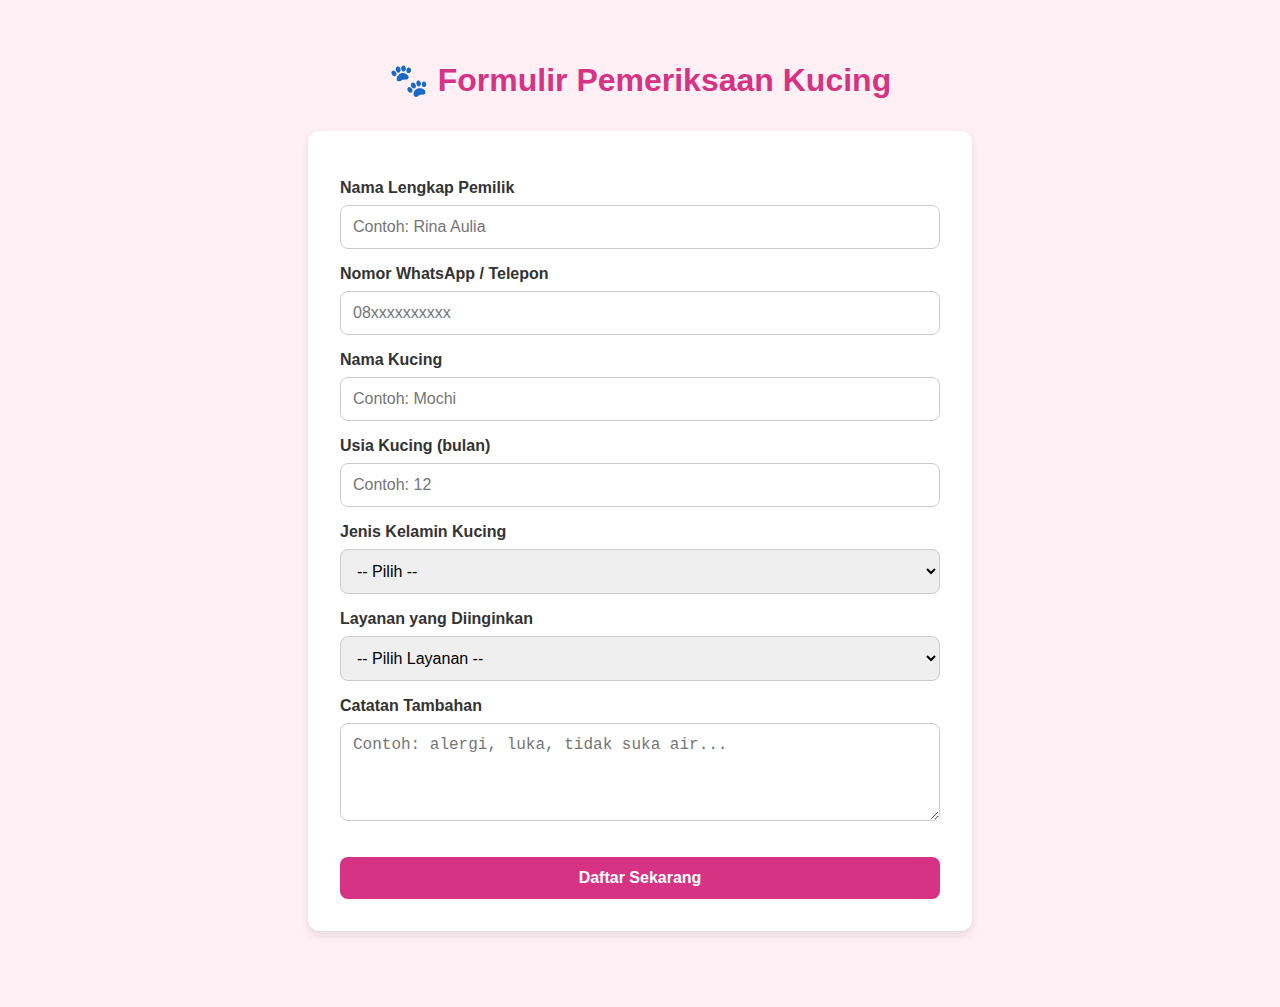
<file: pemeriksa.html>
<!DOCTYPE html>
<html lang="id">
<head>
  <meta charset="UTF-8">
  <meta name="viewport" content="width=device-width, initial-scale=1">
  <title>Formulir Perawatan Kucing - PetShop Ceria</title>
  <style>
    body {
      font-family: 'Quicksand', sans-serif;
      background-color: #fff0f5;
      padding: 2rem;
      color: #333;
    }

    h1 {
      text-align: center;
      color: #d63384;
    }

    form {
      background-color: #ffffff;
      max-width: 600px;
      margin: 2rem auto;
      padding: 2rem;
      border-radius: 12px;
      box-shadow: 0 4px 10px rgba(0,0,0,0.1);
    }

    label {
      display: block;
      margin-top: 1rem;
      font-weight: bold;
    }

    input, select, textarea {
      width: 100%;
      padding: 0.75rem;
      margin-top: 0.5rem;
      border-radius: 8px;
      border: 1px solid #ccc;
      font-size: 1rem;
      box-sizing: border-box;
    }

    button {
      margin-top: 2rem;
      padding: 0.75rem 1.5rem;
      background-color: #d63384;
      color: white;
      border: none;
      border-radius: 8px;
      font-weight: bold;
      font-size: 1rem;
      cursor: pointer;
      width: 100%;
    }

    button:hover {
      background-color: #c2185b;
    }
  </style>
</head>
<body>

  <h1>🐾 Formulir Pemeriksaan Kucing</h1>

  <form id="formPerawatan">
    <!-- Data Customer -->
    <label for="nama">Nama Lengkap Pemilik</label>
    <input type="text" id="nama" name="nama" required placeholder="Contoh: Rina Aulia">

    <label for="telepon">Nomor WhatsApp / Telepon</label>
    <input type="tel" id="telepon" name="telepon" required pattern="[0-9]+" placeholder="08xxxxxxxxxx">

    <!-- Data Kucing -->
    <label for="namaKucing">Nama Kucing</label>
    <input type="text" id="namaKucing" name="namaKucing" required placeholder="Contoh: Mochi">

    <label for="usia">Usia Kucing (bulan)</label>
    <input type="number" id="usia" name="usia" min="1" required placeholder="Contoh: 12">

    <label for="kelamin">Jenis Kelamin Kucing</label>
    <select id="kelamin" name="kelamin" required>
      <option value="">-- Pilih --</option>
      <option value="Jantan">Jantan</option>
      <option value="Betina">Betina</option>
    </select>

    <!-- Pilih Layanan -->
    <label for="layanan">Layanan yang Diinginkan</label>
    <select id="layanan" name="layanan" required>
      <option value="">-- Pilih Layanan --</option>
      <option value="Pemeriksaan Umum">Pemeriksaan Umum</option>
      <option value="Vaksinasi">Vaksinasi</option>
      <option value="Grooming">Grooming</option>
      <option value="Perawatan Khusus">Perawatan Khusus</option>
    </select>

    <!-- Catatan Tambahan -->
    <label for="catatan">Catatan Tambahan</label>
    <textarea id="catatan" name="catatan" rows="4" placeholder="Contoh: alergi, luka, tidak suka air..."></textarea>

    <button type="submit">Daftar Sekarang</button>
  </form>

  <script>
    // Fungsi saat form disubmit
    document.getElementById("formPerawatan").addEventListener("submit", function(e) {
      e.preventDefault();

      // Ambil data dari form
      const nama = document.getElementById("nama").value;
      const namaKucing = document.getElementById("namaKucing").value;

      alert(`Terima kasih ${nama}! Kucing Anda (${namaKucing}) telah didaftarkan untuk layanan.`);

      // Reset form
      this.reset();
    });
  </script>

</body>
</html>
</file>
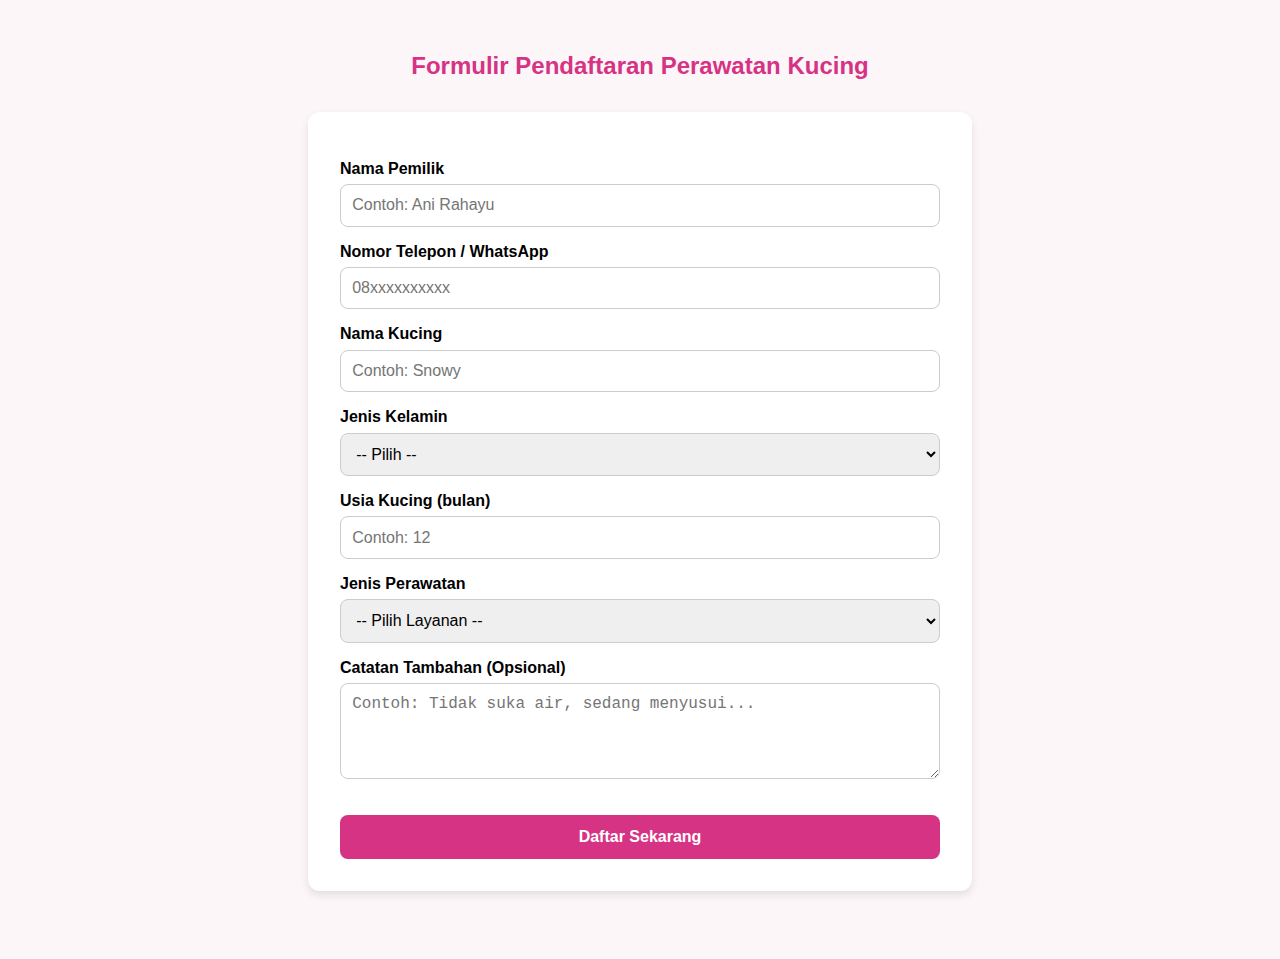
<file: perawatan.html>
<!DOCTYPE html>
<html lang="id">
<head>
  <meta charset="UTF-8">
  <meta name="viewport" content="width=device-width, initial-scale=1">
  <title>Formulir Perawatan Kucing</title>
  <style>
    body {
      font-family: Arial, sans-serif;
      background-color: #fdf6f9;
      margin: 0;
      padding: 2rem;
    }

    h2 {
      text-align: center;
      color: #d63384;
    }

    form {
      background: #fff;
      max-width: 600px;
      margin: 2rem auto;
      padding: 2rem;
      border-radius: 12px;
      box-shadow: 0 4px 8px rgba(0,0,0,0.1);
    }

    label {
      display: block;
      margin-top: 1rem;
      font-weight: bold;
    }

    input, select, textarea {
      width: 100%;
      padding: 0.7rem;
      margin-top: 0.4rem;
      border-radius: 8px;
      border: 1px solid #ccc;
      font-size: 1rem;
      box-sizing: border-box;
    }

    button {
      margin-top: 2rem;
      padding: 0.8rem 1.5rem;
      background-color: #d63384;
      color: white;
      border: none;
      border-radius: 8px;
      font-size: 1rem;
      font-weight: bold;
      cursor: pointer;
      width: 100%;
    }

    button:hover {
      background-color: #b6256a;
    }
  </style>
</head>
<body>

  <h2>Formulir Pendaftaran Perawatan Kucing</h2>

  <form id="formPerawatan">
    <!-- Data Pemilik -->
    <label for="namaPemilik">Nama Pemilik</label>
    <input type="text" id="namaPemilik" name="namaPemilik" required placeholder="Contoh: Ani Rahayu">

    <label for="telepon">Nomor Telepon / WhatsApp</label>
    <input type="tel" id="telepon" name="telepon" required placeholder="08xxxxxxxxxx" pattern="[0-9]+">

    <!-- Data Kucing -->
    <label for="namaKucing">Nama Kucing</label>
    <input type="text" id="namaKucing" name="namaKucing" required placeholder="Contoh: Snowy">

    <label for="jenisKelamin">Jenis Kelamin</label>
    <select id="jenisKelamin" name="jenisKelamin" required>
      <option value="">-- Pilih --</option>
      <option value="Jantan">Jantan</option>
      <option value="Betina">Betina</option>
    </select>

    <label for="usia">Usia Kucing (bulan)</label>
    <input type="number" id="usia" name="usia" required placeholder="Contoh: 12">

    <!-- Layanan -->
    <label for="layanan">Jenis Perawatan</label>
    <select id="layanan" name="layanan" required>
      <option value="">-- Pilih Layanan --</option>
      <option value="Grooming">Grooming</option>
      <option value="Mandi">Mandi</option>
      <option value="Pembersihan Telinga">Pembersihan Telinga</option>
      <option value="Potong Kuku">Potong Kuku</option>
      <option value="Perawatan Lainnya">Perawatan Lainnya</option>
    </select>

    <label for="catatan">Catatan Tambahan (Opsional)</label>
    <textarea id="catatan" name="catatan" rows="4" placeholder="Contoh: Tidak suka air, sedang menyusui..."></textarea>

    <button type="submit">Daftar Sekarang</button>
  </form>

  <script>
    document.getElementById("formPerawatan").addEventListener("submit", function(e) {
      e.preventDefault();

      const nama = document.getElementById("namaPemilik").value;
      const namaKucing = document.getElementById("namaKucing").value;
      const layanan = document.getElementById("layanan").value;

      alert(`Terima kasih, ${nama}! Kucing Anda (${namaKucing}) telah didaftarkan untuk layanan ${layanan}.`);
      this.reset(); // Reset form setelah submit
    });
  </script>

</body>
</html>
</file>
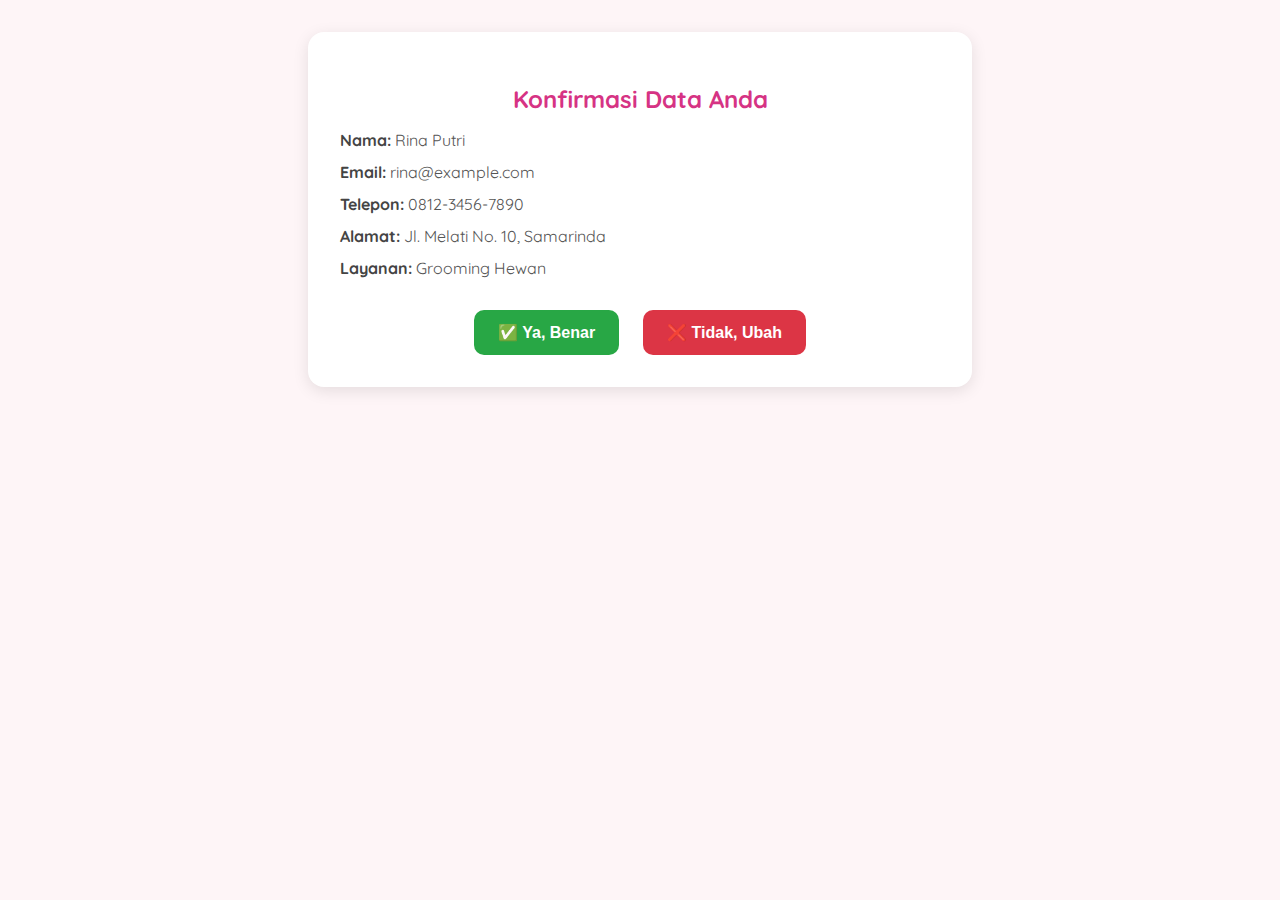
<file: periksadata.html>
<!DOCTYPE html>
<html lang="id">
<head>
  <meta charset="UTF-8" />
  <meta name="viewport" content="width=device-width, initial-scale=1.0" />
  <title>Konfirmasi Data</title>
  <link href="https://fonts.googleapis.com/css2?family=Quicksand:wght@400;600&display=swap" rel="stylesheet">
  <style>
    body {
      font-family: 'Quicksand', sans-serif;
      background-color: #fef5f7;
      margin: 0;
      padding: 2rem;
      display: flex;
      justify-content: center;
    }

    .card {
      background: white;
      padding: 2rem;
      border-radius: 16px;
      max-width: 600px;
      width: 100%;
      box-shadow: 0 4px 16px rgba(0,0,0,0.1);
    }

    h2 {
      color: #d63384;
      text-align: center;
      margin-bottom: 1rem;
    }

    .data-list {
      list-style: none;
      padding: 0;
      margin: 1rem 0;
    }

    .data-list li {
      margin-bottom: 0.75rem;
      font-size: 1rem;
    }

    .data-label {
      font-weight: bold;
      color: #444;
    }

    .data-value {
      color: #555;
    }

    .buttons {
      display: flex;
      justify-content: center;
      gap: 1.5rem;
      margin-top: 2rem;
    }

    .buttons button {
      padding: 0.8rem 1.5rem;
      font-weight: bold;
      border: none;
      border-radius: 10px;
      cursor: pointer;
      font-size: 1rem;
      transition: 0.3s ease;
    }

    .btn-yes {
      background-color: #28a745;
      color: white;
    }

    .btn-yes:hover {
      background-color: #218838;
    }

    .btn-no {
      background-color: #dc3545;
      color: white;
    }

    .btn-no:hover {
      background-color: #c82333;
    }
  </style>
</head>
<body>

  <div class="card">
    <h2>Konfirmasi Data Anda</h2>
    <ul class="data-list">
      <li><span class="data-label">Nama:</span> <span class="data-value">Rina Putri</span></li>
      <li><span class="data-label">Email:</span> <span class="data-value">rina@example.com</span></li>
      <li><span class="data-label">Telepon:</span> <span class="data-value">0812-3456-7890</span></li>
      <li><span class="data-label">Alamat:</span> <span class="data-value">Jl. Melati No. 10, Samarinda</span></li>
      <li><span class="data-label">Layanan:</span> <span class="data-value">Grooming Hewan</span></li>
    </ul>

    <div class="buttons">
      <button class="btn-yes" onclick="submitData()">✅ Ya, Benar</button>
      <button class="btn-no" onclick="ubahData()">❌ Tidak, Ubah</button>
    </div>
  </div>

  <script>
    function submitData() {
      alert("Data berhasil dikonfirmasi. Terima kasih!");
      // window.location.href = 'berhasil.html'; // atau kirim data ke server
    }

    function ubahData() {
      window.history.back(); // atau redirect ke halaman form sebelumnya
    }
  </script>

</body>
</html>
</file>
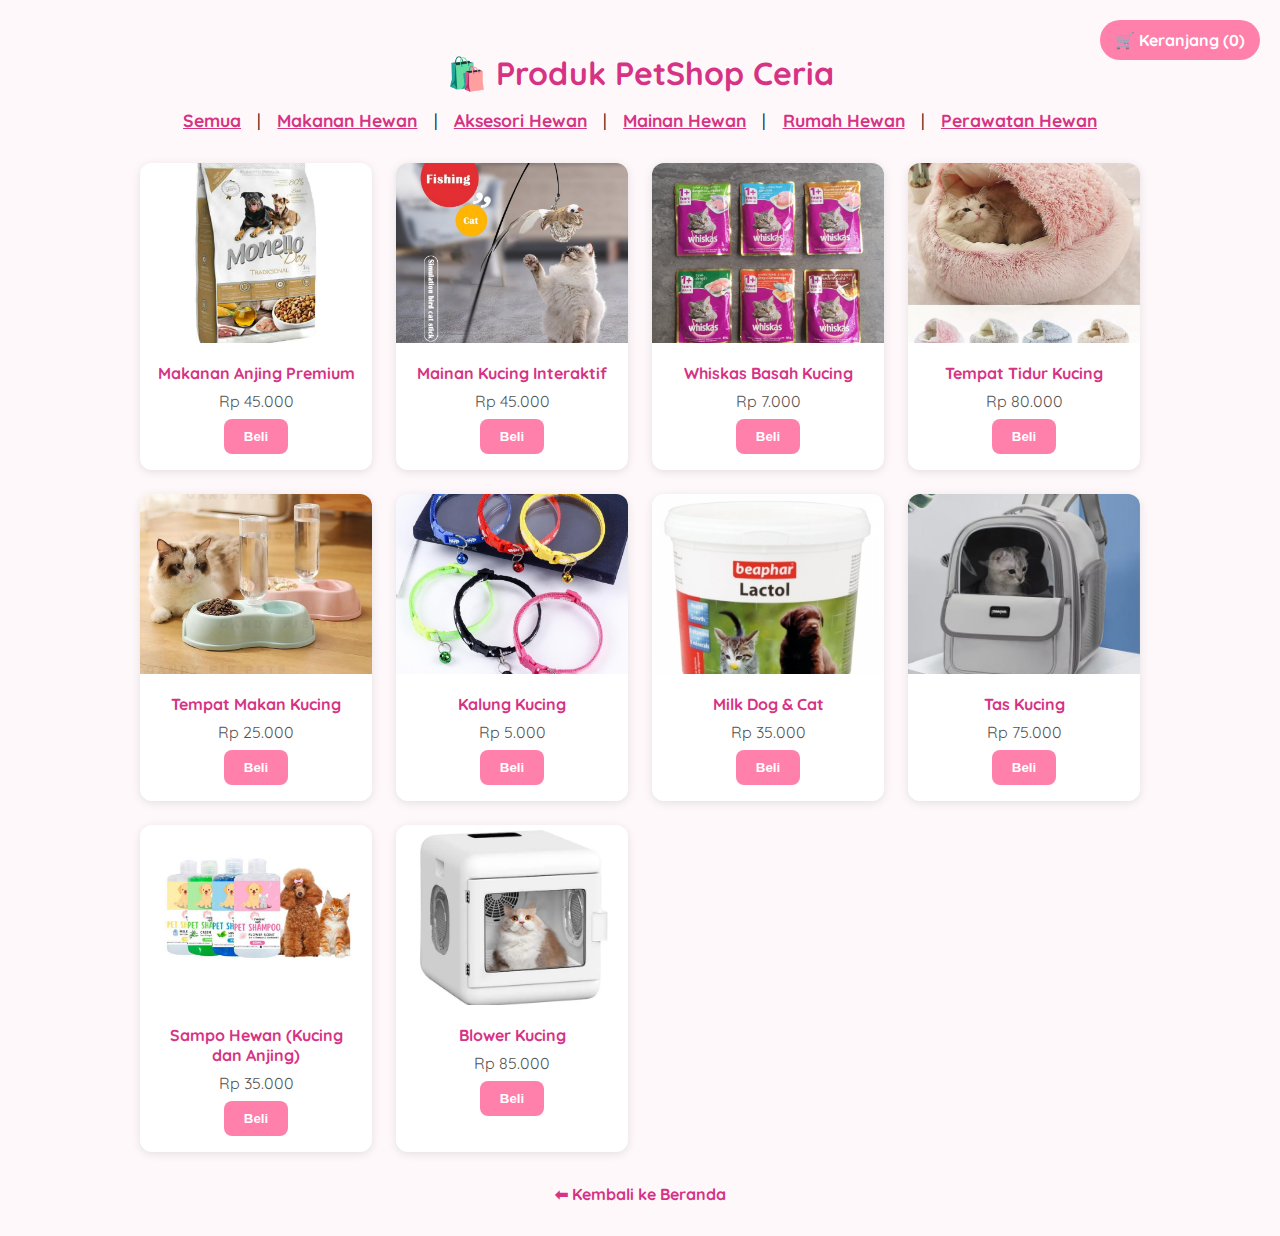
<file: produk.html>
<!DOCTYPE html>
<html lang="id">
<head>
  <meta charset="UTF-8" />
  <meta name="viewport" content="width=device-width, initial-scale=1" />
  <title>Produk - PetShop Ceria</title>
  <link href="https://fonts.googleapis.com/css2?family=Quicksand:wght@400;600&display=swap" rel="stylesheet">
  <style>
    body {
      font-family: 'Quicksand', sans-serif;
      margin: 0;
      background-color: #fff8fb;
      padding: 2rem;
      text-align: center;
    }

    h1 {
      color: #d63384;
      margin-bottom: 1rem;
    }

    nav {
      margin-bottom: 2rem;
      font-size: 1.1rem;
    }

    #filter-menu span {
      margin: 0 0.7rem;
      color: #d63384;
      cursor: pointer;
      font-weight: bold;
      text-decoration: underline;
    }

    #filter-menu span:hover {
      color: #f06292;
    }

    .produk-container {
      display: grid;
      grid-template-columns: repeat(auto-fit, minmax(220px, 1fr));
      gap: 1.5rem;
      max-width: 1000px;
      margin: 0 auto;
    }

    .card {
      background-color: white;
      border-radius: 12px;
      box-shadow: 0 2px 10px rgba(0,0,0,0.1);
      overflow: hidden;
      transition: transform 0.2s;
    }

    .card:hover {
      transform: scale(1.03);
    }

    .card img {
      width: 100%;
      height: 180px;
      object-fit: cover;
    }

    .card-content {
      padding: 1rem;
    }

    .card-title {
      font-weight: bold;
      color: #d63384;
    }

    .card-price {
      color: #555;
      margin: 0.5rem 0;
    }

    .btn {
      background-color: #ff80ab;
      border: none;
      padding: 10px 20px;
      border-radius: 8px;
      color: white;
      font-weight: bold;
      cursor: pointer;
    }

    .btn:hover {
      background-color: #f06292;
    }

    .back-link {
      display: inline-block;
      margin-top: 2rem;
      text-decoration: none;
      color: #d63384;
      font-weight: bold;
    }

    .cart-icon {
      position: fixed;
      top: 20px;
      right: 20px;
      background-color: #ff80ab;
      color: white;
      padding: 10px 15px;
      border-radius: 50px;
      font-weight: bold;
      cursor: pointer;
    }

    .modal {
      display: none;
      position: fixed;
      top: 0; left: 0;
      width: 100%; height: 100%;
      background: rgba(0,0,0,0.4);
      justify-content: center;
      align-items: center;
    }

    .modal-content {
      background: white;
      padding: 2rem;
      border-radius: 12px;
      width: 90%;
      max-width: 400px;
      text-align: left;
    }

    .modal-content h2 {
      color: #d63384;
      margin-top: 0;
    }

    .close-btn {
      float: right;
      cursor: pointer;
      font-weight: bold;
      color: #d63384;
    }

    .checkout-btn {
      margin-top: 1rem;
      background-color: #d63384;
      color: white;
      padding: 10px 20px;
      border: none;
      border-radius: 8px;
      font-weight: bold;
      cursor: pointer;
      width: 100%;
    }

    .checkout-btn:hover {
      background-color: #c2185b;
    }
  </style>
</head>
<body>

  <h1>🛍️ Produk PetShop Ceria</h1>

  <!-- Menu Filter sebagai teks -->
  <nav id="filter-menu">
    <span onclick="filterKategori('semua')">Semua</span> |
    <span onclick="filterKategori('makanan')">Makanan Hewan</span> |
    <span onclick="filterKategori('aksesori')">Aksesori Hewan</span> |
    <span onclick="filterKategori('mainan')">Mainan Hewan</span> |
    <span onclick="filterKategori('rumah')">Rumah Hewan</span> |
    <span onclick="filterKategori('perawatan')">Perawatan Hewan</span>
  </nav>

  <div class="cart-icon" onclick="toggleCart()">🛒 Keranjang (<span id="cart-count">0</span>)</div>

  <div class="produk-container">
    <div class="card" data-kategori="makanan">
      <img src="fooddog_premium.jpg" alt="Dog Food">
      <div class="card-content">
        <div class="card-title">Makanan Anjing Premium</div>
        <div class="card-price">Rp 45.000</div>
        <button class="btn" onclick="addToCart('Makanan Anjing Premium', 45000)">Beli</button>
      </div>
    </div>

    <div class="card" data-kategori="mainan">
      <img src="mainan_kucing.jpg" alt="Mainan Kucing">
      <div class="card-content">
        <div class="card-title">Mainan Kucing Interaktif</div>
        <div class="card-price">Rp 45.000</div>
        <button class="btn" onclick="addToCart('Mainan Kucing Interaktif', 45000)">Beli</button>
      </div>
    </div>

    <div class="card" data-kategori="makanan">
      <img src="whiskas.jpg" alt="Whiskas">
      <div class="card-content">
        <div class="card-title">Whiskas Basah Kucing</div>
        <div class="card-price">Rp 7.000</div>
        <button class="btn" onclick="addToCart('Whiskas Basah Kucing', 7000)">Beli</button>
      </div>
    </div>

    <div class="card" data-kategori="rumah">
      <img src="sleep_cat.jpg" alt="Tempat Tidur Kucing">
      <div class="card-content">
        <div class="card-title">Tempat Tidur Kucing</div>
        <div class="card-price">Rp 80.000</div>
        <button class="btn" onclick="addToCart('Tempat Tidur Kucing', 80000)">Beli</button>
      </div>
    </div>

    <div class="card" data-kategori="aksesori">
      <img src="tempatmakanankucing.jpg" alt="Tempat Makan Kucing">
      <div class="card-content">
        <div class="card-title">Tempat Makan Kucing</div>
        <div class="card-price">Rp 25.000</div>
        <button class="btn" onclick="addToCart('Tempat Makan Kucing', 25000)">Beli</button>
      </div>
    </div>

    <div class="card" data-kategori="aksesori">
      <img src="kalung_kucing.jpg" alt="Kalung Kucing">
      <div class="card-content">
        <div class="card-title">Kalung Kucing</div>
        <div class="card-price">Rp 5.000</div>
        <button class="btn" onclick="addToCart('Kalung Kucing', 5000)">Beli</button>
      </div>
    </div>

    <div class="card" data-kategori="makanan">
      <img src="lactol_cat.jpg" alt="Susu Kucing & Anjing">
      <div class="card-content">
        <div class="card-title">Milk Dog & Cat</div>
        <div class="card-price">Rp 35.000</div>
        <button class="btn" onclick="addToCart('Milk Dog & Cat', 35000)">Beli</button>
      </div>
    </div>

    <div class="card" data-kategori="rumah">
      <img src="tas_cat.jpg" alt="Tas Kucing">
      <div class="card-content">
        <div class="card-title">Tas Kucing</div>
        <div class="card-price">Rp 75.000</div>
        <button class="btn" onclick="addToCart('Tas Kucing', 75000)">Beli</button>
      </div>
    </div>

    <div class="card" data-kategori="perawatan">
      <img src="sampo kucing.jpg" alt="Sampo Hewan">
      <div class="card-content">
        <div class="card-title">Sampo Hewan (Kucing dan Anjing)</div>
        <div class="card-price">Rp 35.000</div>
        <button class="btn" onclick="addToCart('Sampo Hewan', 35000)">Beli</button>
      </div>
    </div>

    <div class="card" data-kategori="perawatan">
      <img src="blower kucing.jpg" alt="Blower Kucing">
      <div class="card-content">
        <div class="card-title">Blower Kucing</div>
        <div class="card-price">Rp 85.000</div>
        <button class="btn" onclick="addToCart('Blower Kucing', 85000)">Beli</button>
      </div>
    </div>
  </div>

  <a href="beranda.html" class="back-link">⬅ Kembali ke Beranda</a>

  <!-- Modal Keranjang -->
  <div class="modal" id="cartModal">
    <div class="modal-content">
      <span class="close-btn" onclick="toggleCart()">✖</span>
      <h2>🧾 Keranjang Belanja</h2>
      <ul id="cart-items" style="padding-left: 1rem;"></ul>
      <strong>Total: Rp <span id="cart-total">0</span></strong>
      <button class="checkout-btn" onclick="checkout()">Checkout</button>
    </div>
  </div>

  <script>
    let cart = [];

    function addToCart(name, price) {
      cart.push({ name, price });
      updateCartUI();
      alert(`${name} telah ditambahkan ke keranjang.`);
    }

    function updateCartUI() {
      document.getElementById("cart-count").innerText = cart.length;
      const cartItems = document.getElementById("cart-items");
      const cartTotal = document.getElementById("cart-total");
      cartItems.innerHTML = "";
      let total = 0;
      cart.forEach(item => {
        const li = document.createElement("li");
        li.textContent = `${item.name} - Rp ${item.price.toLocaleString("id-ID")}`;
        cartItems.appendChild(li);
        total += item.price;
      });
      cartTotal.textContent = total.toLocaleString("id-ID");
    }

    function toggleCart() {
      const modal = document.getElementById("cartModal");
      modal.style.display = modal.style.display === "flex" ? "none" : "flex";
    }

    function checkout() {
      if (cart.length === 0) {
        alert("Keranjang masih kosong!");
        return;
      }

      localStorage.setItem("keranjang", JSON.stringify(cart));
      window.location.href = "pembayaran.html";
    }

    window.onclick = function(event) {
      const modal = document.getElementById("cartModal");
      if (event.target === modal) {
        modal.style.display = "none";
      }
    };

    function filterKategori(kategori) {
      const cards = document.querySelectorAll(".card");
      cards.forEach(card => {
        const cardKategori = card.getAttribute("data-kategori");
        if (kategori === "semua" || cardKategori === kategori) {
          card.style.display = "block";
        } else {
          card.style.display = "none";
        }
      });
    }
  </script>
</body>
</html>
</file>
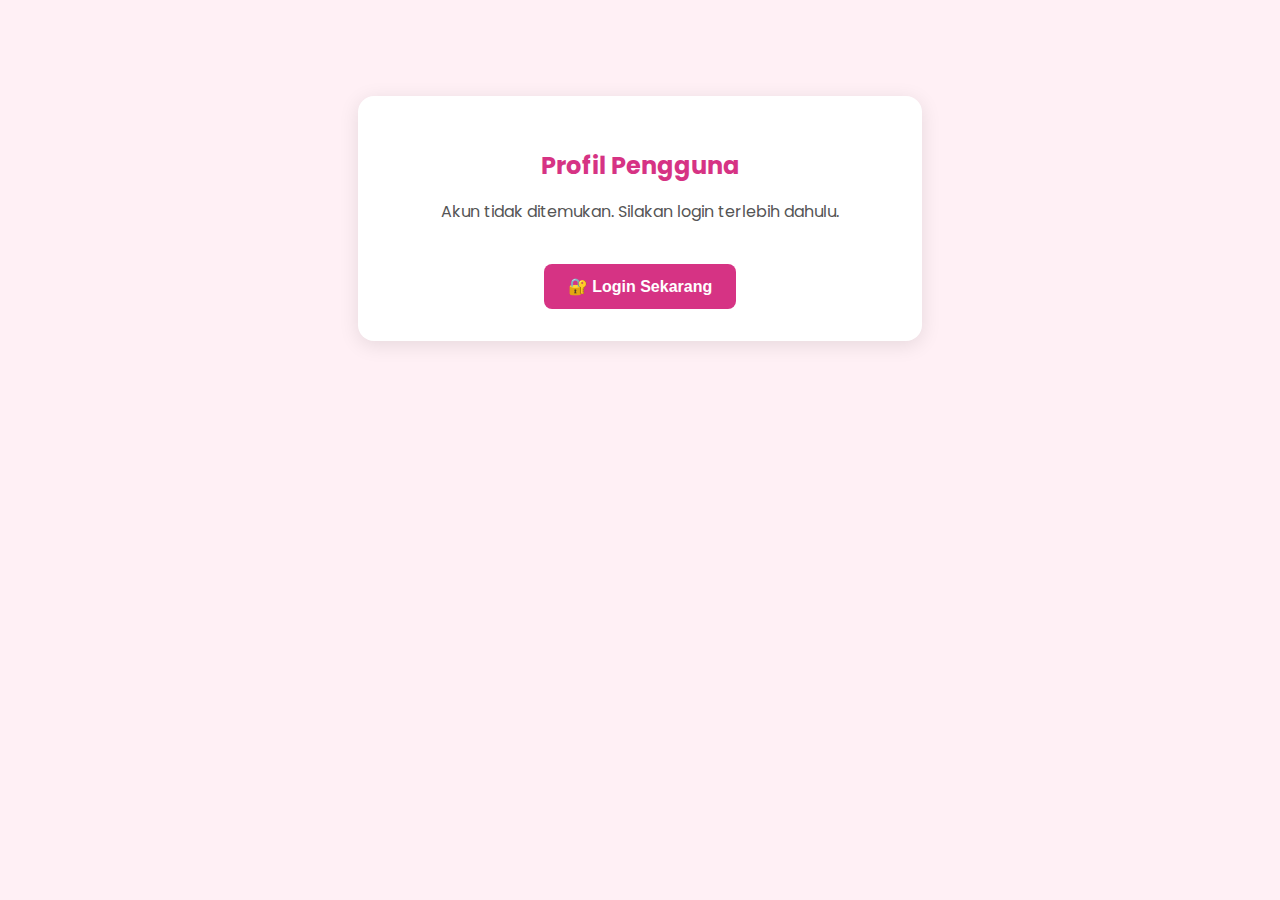
<file: profil.html>
<!DOCTYPE html>
<html lang="id">
<head>
  <meta charset="UTF-8" />
  <meta name="viewport" content="width=device-width, initial-scale=1.0"/>
  <title>Profil - PetShop Ceria</title>
  <link href="https://fonts.googleapis.com/css2?family=Poppins:wght@400;600&display=swap" rel="stylesheet">
  <style>
    body {
      font-family: 'Poppins', sans-serif;
      background-color: #fff0f5;
      margin: 0;
      padding: 2rem;
      text-align: center;
    }

    .card {
      max-width: 500px;
      margin: 4rem auto;
      padding: 2rem;
      background: white;
      border-radius: 16px;
      box-shadow: 0 4px 20px rgba(0,0,0,0.1);
    }

    h2 {
      color: #d63384;
      margin-bottom: 0.5rem;
    }

    p {
      color: #555;
      font-size: 1rem;
    }

    #userInfo {
      margin-top: 1.5rem;
      display: none;
      color: #333;
      line-height: 1.6;
      font-weight: 500;
    }

    .btn {
      margin-top: 1.5rem;
      padding: 0.8rem 1.5rem;
      background-color: #d63384;
      color: white;
      border: none;
      border-radius: 8px;
      font-size: 1rem;
      font-weight: bold;
      cursor: pointer;
      transition: background 0.3s ease;
    }

    .btn:hover {
      background-color: #c2185b;
    }

    strong {
      color: #d63384;
    }
  </style>
</head>
<body>

  <div class="card" id="profileCard">
    <h2>Profil Pengguna</h2>
    <p id="status">Memuat...</p>

    <div id="userInfo"></div>

    <button class="btn" id="loginBtn" style="display: none;" onclick="window.location.href='login.html'">
      🔐 Login Sekarang
    </button>
  </div>

  <script>
    window.onload = function () {
      const loginData = localStorage.getItem("loginAktif");
      const statusElem = document.getElementById("status");
      const userInfoElem = document.getElementById("userInfo");
      const loginBtn = document.getElementById("loginBtn");

      if (!loginData) {
        statusElem.innerText = "Akun tidak ditemukan. Silakan login terlebih dahulu.";
        loginBtn.style.display = "inline-block";
      } else {
        try {
          const user = JSON.parse(loginData);
          statusElem.innerText = "Selamat datang kembali!";
          userInfoElem.style.display = "block";
          userInfoElem.innerHTML = `
            <strong>Nama:</strong> ${user.nama}<br>
            <strong>Email:</strong> ${user.email}<br>
            <strong>Username:</strong> ${user.username || '(tidak tersedia)'}
          `;
        } catch (e) {
          localStorage.removeItem("loginAktif");
          statusElem.innerText = "Terjadi kesalahan. Silakan login ulang.";
          loginBtn.style.display = "inline-block";
        }
      }
    };
  </script>

</body>
</html>
</file>
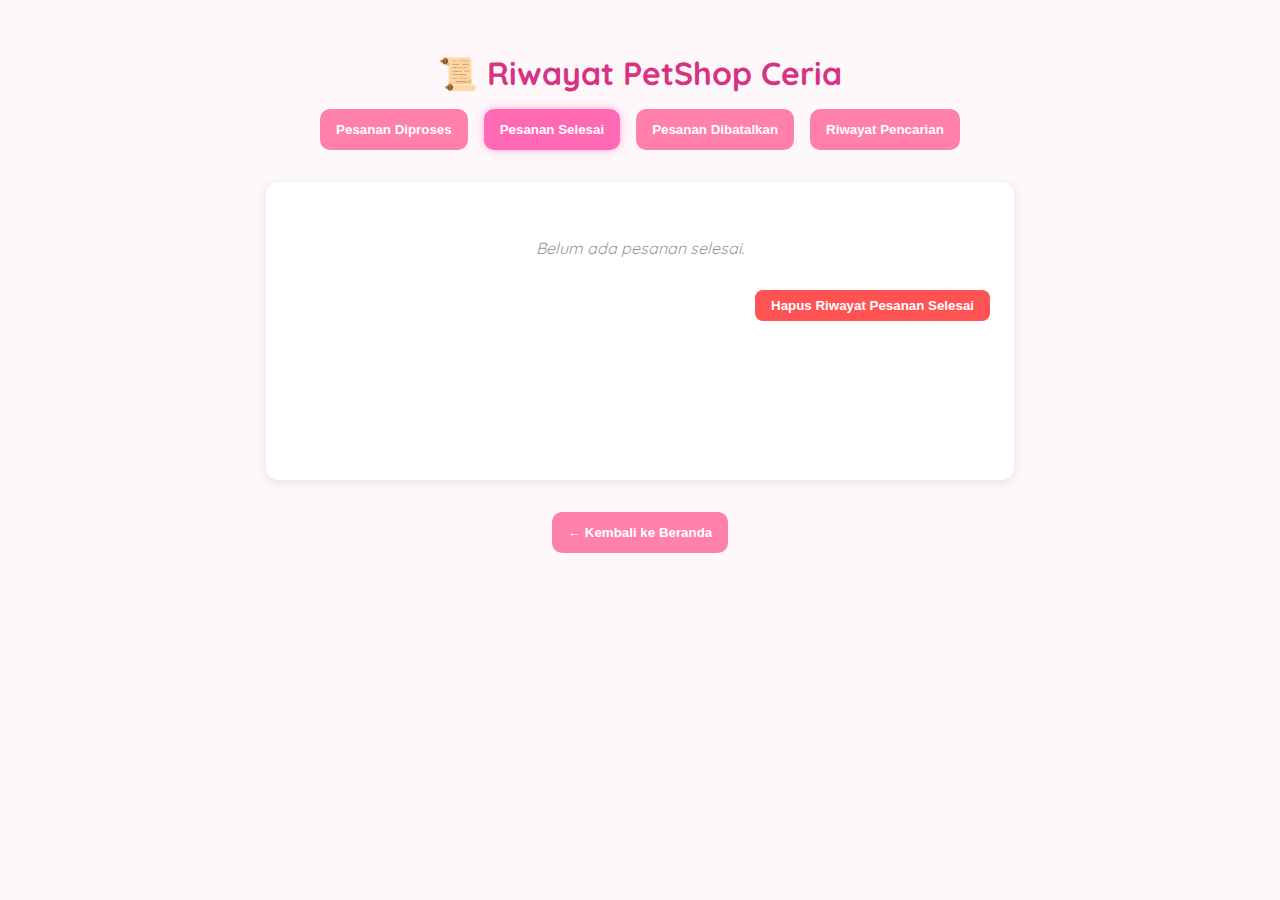
<file: riwayat.html>
<!DOCTYPE html>
<html lang="id">
<head>
  <meta charset="UTF-8" />
  <meta name="viewport" content="width=device-width, initial-scale=1" />
  <title>Riwayat - PetShop Ceria</title>
  <link href="https://fonts.googleapis.com/css2?family=Quicksand:wght@400;600&display=swap" rel="stylesheet" />
  <style>
    body {
      font-family: 'Quicksand', sans-serif;
      background: #fff8fb;
      margin: 0; padding: 2rem;
      color: #333;
    }
    h1 {
      color: #d63384;
      text-align: center;
      margin-bottom: 1rem;
    }
    .tabs {
      max-width: 700px;
      margin: 0 auto 2rem;
      display: flex;
      gap: 1rem;
      justify-content: center;
      flex-wrap: wrap;
    }
    .tab-btn {
      padding: 0.8rem 1rem;
      background: #ff80ab;
      border: none;
      border-radius: 10px;
      color: white;
      font-weight: 600;
      cursor: pointer;
      transition: background 0.3s, box-shadow 0.3s;
    }
    .tab-btn.active {
      background: #ff69b4; /* Lebih cerah pink */
      box-shadow: 0 0 10px #ff69b488;
    }
    .tab-btn:hover:not(.active) {
      background: #ff99c8;
    }

    .tab-content {
      max-width: 700px;
      margin: 0 auto;
      background: white;
      border-radius: 12px;
      box-shadow: 0 2px 10px rgba(0,0,0,0.1);
      padding: 1.5rem;
      display: none;
      min-height: 250px;
    }
    .tab-content.active {
      display: block;
    }

    ul {
      list-style-type: none;
      padding-left: 0;
      margin: 0;
    }

    li {
      border-bottom: 1px solid #ddd;
      padding: 0.7rem 0;
      display: flex;
      justify-content: space-between;
      align-items: center;
    }

    li:last-child {
      border-bottom: none;
    }

    .riwayat-info {
      display: flex;
      flex-direction: column;
      gap: 0.3rem;
      max-width: 70%;
    }
    .riwayat-info strong {
      color: #d63384;
    }
    .riwayat-info small {
      font-size: 0.85rem;
      color: #f5b9b9;
    }

    .btn-clear {
      background-color: #ff5252;
      color: white;
      border: none;
      padding: 0.5rem 1rem;
      border-radius: 8px;
      cursor: pointer;
      margin-top: 1rem;
      font-weight: 600;
      float: right;
      transition: background 0.3s;
    }
    .btn-clear:hover {
      background-color: #e53935;
    }

    .empty-msg {
      text-align: center;
      color: #999;
      font-style: italic;
      margin-top: 2rem;
    }
  </style>
</head>
<body>

  <h1>📜 Riwayat PetShop Ceria</h1>

  <div class="tabs">
    <button class="tab-btn" data-tab="pesanan-diproses">Pesanan Diproses</button>
    <button class="tab-btn active" data-tab="pesanan-selesai">Pesanan Selesai</button>
    <button class="tab-btn" data-tab="pesanan-batal">Pesanan Dibatalkan</button>
    <button class="tab-btn" data-tab="pencarian">Riwayat Pencarian</button>
  </div>

  <section id="pesanan-diproses" class="tab-content">
    <ul id="list-pesanan-diproses"></ul>
    <button class="btn-clear" onclick="clearRiwayat('riwayatPesananDiproses')">Hapus Riwayat Pesanan Diproses</button>
  </section>

  <section id="pesanan-selesai" class="tab-content active">
    <ul id="list-pesanan-selesai"></ul>
    <button class="btn-clear" onclick="clearRiwayat('riwayatPesananSelesai')">Hapus Riwayat Pesanan Selesai</button>
  </section>

  <section id="pesanan-batal" class="tab-content">
    <ul id="list-pesanan-batal"></ul>
    <button class="btn-clear" onclick="clearRiwayat('riwayatPesananBatal')">Hapus Riwayat Pesanan Dibatalkan</button>
  </section>

  <section id="pencarian" class="tab-content">
    <ul id="list-pencarian"></ul>
    <button class="btn-clear" onclick="clearRiwayat('riwayatPencarian')">Hapus Riwayat Pencarian</button>
  </section>

  <div style="text-align: center; margin-top: 2rem;">
    <a href="beranda.html" style="text-decoration: none;">
      <button class="tab-btn">← Kembali ke Beranda</button>
    </a>
  </div>

  <script>
    function formatTanggal(tanggal) {
      const date = new Date(tanggal);
      return date.toLocaleDateString('id-ID', {
        day: '2-digit', month: 'long', year: 'numeric',
        hour: '2-digit', minute: '2-digit'
      });
    }

    function loadData(key) {
      return JSON.parse(localStorage.getItem(key) || '[]');
    }

    function saveData(key, value) {
      localStorage.setItem(key, JSON.stringify(value));
    }

    function pisahkanPesanan(semuaPesanan) {
      return {
        selesai: semuaPesanan.filter(p => p.status === "Selesai"),
        batal: semuaPesanan.filter(p => p.status === "Batal"),
        diproses: semuaPesanan.filter(p => p.status === "Diproses")
      };
    }

    function renderPesananDiproses() {
      const semuaPesanan = loadData('riwayatPesanan') || [];
      const diproses = semuaPesanan.filter(p => p.status === "Diproses");
      const list = document.getElementById('list-pesanan-diproses');
      list.innerHTML = '';

      if (diproses.length === 0) {
        list.innerHTML = '<p class="empty-msg">Belum ada pesanan diproses.</p>';
        return;
      }

      diproses.forEach(pesan => {
        const li = document.createElement('li');
        li.innerHTML = `
          <div class="riwayat-info">
            <strong>${pesan.namaProduk}</strong>
            <small>Jumlah: ${pesan.jumlah}</small>
            <small>Total: Rp${pesan.total.toLocaleString('id-ID')}</small>
            <small>Status: ${pesan.status}</small>
            <small>Tanggal: ${formatTanggal(pesan.tanggal)}</small>
            <small>Alamat Pengiriman: ${pesan.alamat || 'Tidak tersedia'}</small>
            <small>Metode Pembayaran: ${pesan.metodePembayaran || 'Tidak tersedia'}</small>
          </div>
        `;
        list.appendChild(li);
      });
    }

    function renderPesananSelesai() {
      const semuaPesanan = loadData('riwayatPesanan') || [];
      const { selesai } = pisahkanPesanan(semuaPesanan);
      const list = document.getElementById('list-pesanan-selesai');
      list.innerHTML = '';

      if (selesai.length === 0) {
        list.innerHTML = '<p class="empty-msg">Belum ada pesanan selesai.</p>';
        return;
      }

      selesai.forEach(pesan => {
        const li = document.createElement('li');
        li.innerHTML = `
          <div class="riwayat-info">
            <strong>${pesan.namaProduk}</strong>
            <small>Jumlah: ${pesan.jumlah}, Total: Rp${pesan.total.toLocaleString('id-ID')}</small>
            <small>Tanggal: ${formatTanggal(pesan.tanggal)}</small>
          </div>
        `;
        list.appendChild(li);
      });
    }

    function renderPesananBatal() {
      const semuaPesanan = loadData('riwayatPesanan') || [];
      const { batal } = pisahkanPesanan(semuaPesanan);
      const list = document.getElementById('list-pesanan-batal');
      list.innerHTML = '';

      if (batal.length === 0) {
        list.innerHTML = '<p class="empty-msg">Belum ada pesanan dibatalkan.</p>';
        return;
      }

      batal.forEach(pesan => {
        const li = document.createElement('li');
        li.innerHTML = `
          <div class="riwayat-info">
            <strong>${pesan.namaProduk}</strong>
            <small>Jumlah: ${pesan.jumlah}, Total: Rp${pesan.total.toLocaleString('id-ID')}</small>
            <small>Tanggal: ${formatTanggal(pesan.tanggal)}</small>
          </div>
        `;
        list.appendChild(li);
      });
    }

    function renderRiwayatPencarian() {
      const pencarian = loadData('riwayatPencarian') || [];
      const list = document.getElementById('list-pencarian');
      list.innerHTML = '';

      if (pencarian.length === 0) {
        list.innerHTML = '<p class="empty-msg">Belum ada riwayat pencarian.</p>';
        return;
      }

      pencarian.forEach(item => {
        const li = document.createElement('li');
        li.innerHTML = `
          <div class="riwayat-info">
            <strong>${item.keyword}</strong>
            <small>Tanggal: ${formatTanggal(item.tanggal)}</small>
          </div>
        `;
        list.appendChild(li);
      });
    }

    function clearRiwayat(key) {
      if (confirm('Yakin ingin menghapus riwayat ini?')) {
        if (['riwayatPesananSelesai', 'riwayatPesananBatal', 'riwayatPesananDiproses'].includes(key)) {
          let all = loadData('riwayatPesanan') || [];
          if (key === 'riwayatPesananSelesai') {
            all = all.filter(p => p.status !== 'Selesai');
          } else if (key === 'riwayatPesananBatal') {
            all = all.filter(p => p.status !== 'Batal');
          } else if (key === 'riwayatPesananDiproses') {
            all = all.filter(p => p.status !== 'Diproses');
          }
          saveData('riwayatPesanan', all);
        } else {
          localStorage.removeItem(key);
        }
        loadAll();
      }
    }

    document.querySelectorAll('.tab-btn').forEach(button => {
      button.addEventListener('click', () => {
        document.querySelectorAll('.tab-btn').forEach(btn => btn.classList.remove('active'));
        button.classList.add('active');

        document.querySelectorAll('.tab-content').forEach(tab => tab.classList.remove('active'));
        const tabToShow = button.getAttribute('data-tab');
        document.getElementById(tabToShow).classList.add('active');
      });
    });

    function loadAll() {
      renderPesananDiproses();
      renderPesananSelesai();
      renderPesananBatal();
      renderRiwayatPencarian();
    }

    document.addEventListener('DOMContentLoaded', loadAll);
  </script>

</body>
</html>
</file>
